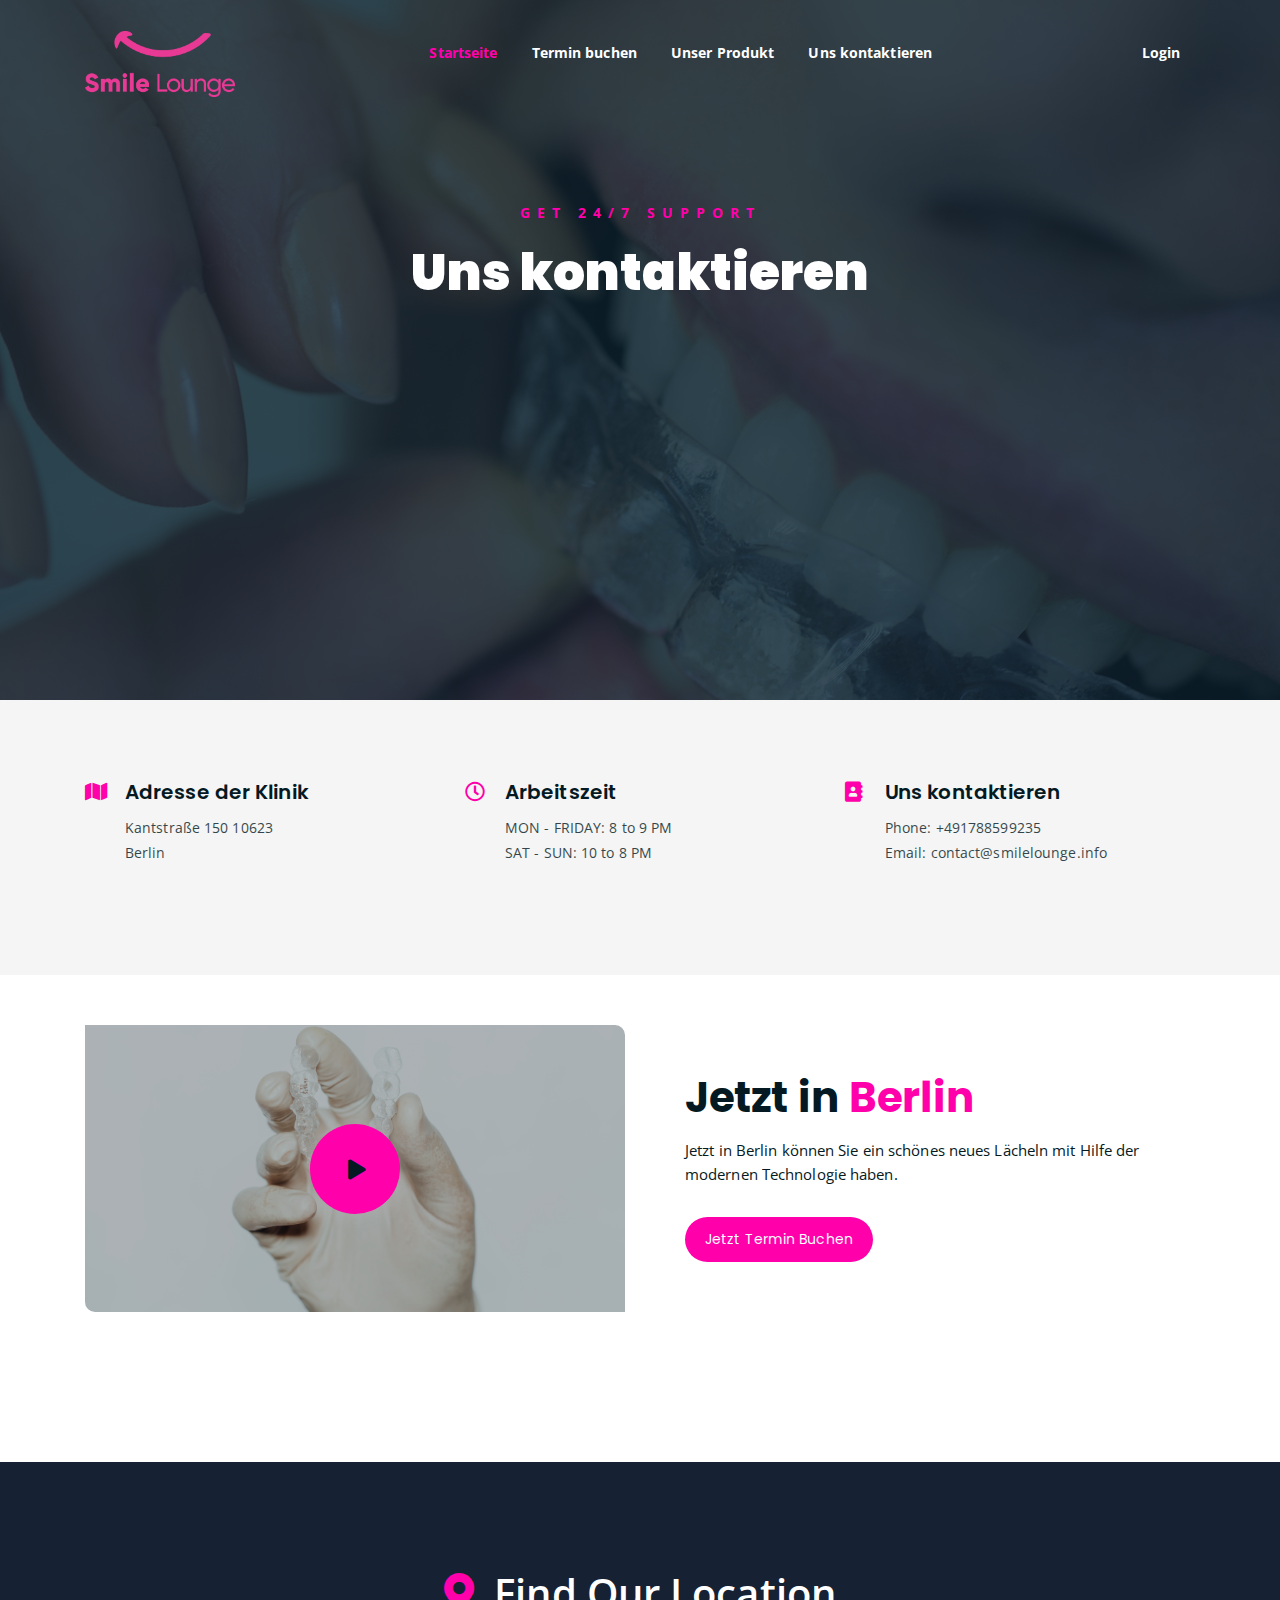
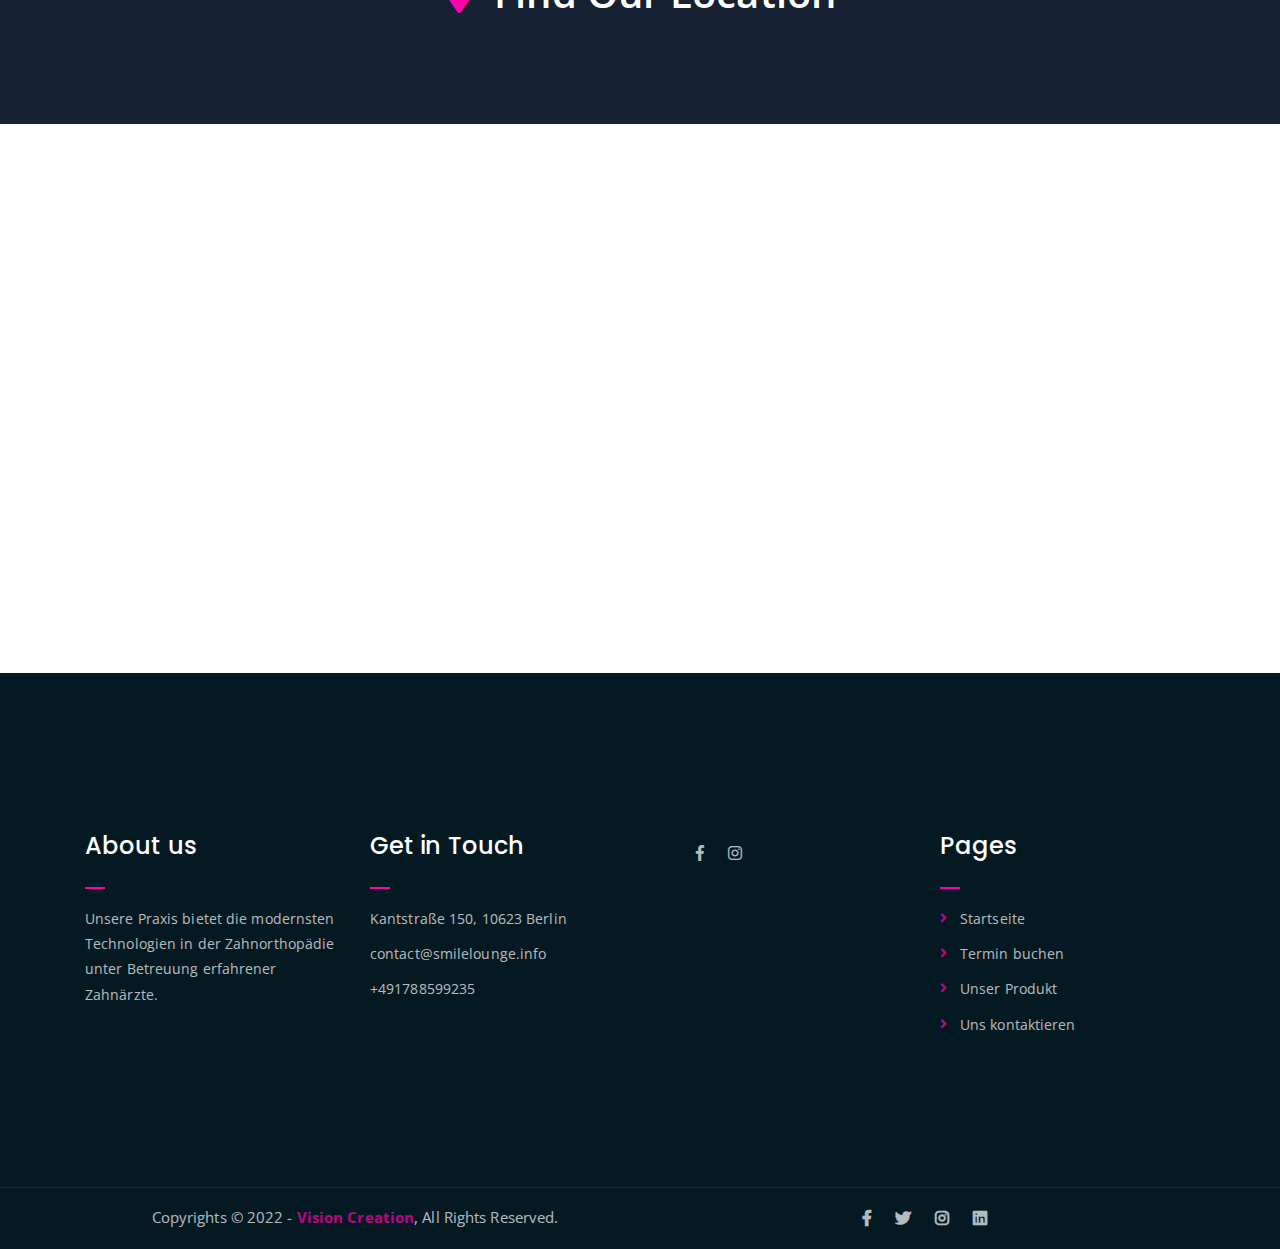
<file: contact.html>
<!DOCTYPE html>
<html lang="en">

<head>
	<meta charset="UTF-8">
	<meta http-equiv="X-UA-Compatible" content="IE=edge">
	<meta name="viewport" content="width=device-width, initial-scale=1">
	<meta name="description" content="Responsive Bootstrap4 Shop Template, Created by Imran Hossain from https://imransdesign.com/">

	<!-- title -->
	<title>Kontaktiere uns</title>

	<!-- favicon -->
	<link rel="shortcut icon" type="image/png" href="assets/img/logo 2.png">
	<!-- google font -->
	<link href="https://fonts.googleapis.com/css?family=Open+Sans:300,400,700" rel="stylesheet">
	<link href="https://fonts.googleapis.com/css?family=Poppins:400,700&display=swap" rel="stylesheet">
	<!-- fontawesome -->
	<link rel="stylesheet" href="assets/css/all.min.css">
	<!-- bootstrap -->
	<link rel="stylesheet" href="assets/bootstrap/css/bootstrap.min.css">
	<!-- owl carousel -->
	<link rel="stylesheet" href="assets/css/owl.carousel.css">
	<!-- magnific popup -->
	<link rel="stylesheet" href="assets/css/magnific-popup.css">
	<!-- animate css -->
	<link rel="stylesheet" href="assets/css/animate.css">
	<!-- mean menu css -->
	<link rel="stylesheet" href="assets/css/meanmenu.min.css">
	<!-- main style -->
	<link rel="stylesheet" href="assets/css/main.css">
	<!-- responsive -->
	<link rel="stylesheet" href="assets/css/responsive.css">

</head>

<body>

	<!--PreLoader
	<div class="loader">
		<div class="loader-inner">
			<div class="circle"></div>
		</div>
	</div>
-->
	<!--PreLoader Ends-->

	<!-- header -->
	<div class="top-header-area" id="sticker">
		<div class="container">
			<div class="row">
				<div class="col-lg-12 col-sm-12 text-center">
					<div class="main-menu-wrap">
						<!-- logo -->
						<div class="site-logo">
							<a href="index.html">
								<img src="assets/img/Logo DR.Issam finalll.png" alt="">
							</a>
						</div>
						<!-- logo -->

						<!-- menu start -->
						<nav class="main-menu">
							<ul>
								<li class="current-list-item"><a href="index.html">Startseite</a></li>
								<li><a href="booking.php">Termin buchen</a></li>
								<li><a href="#our-product">Unser Produkt</a></li>
								<li><a href="contact.html">Uns kontaktieren</a></li>
								<li>
									<div class="header-icons">
										<a class="shopping-cart" href="login.php">Login</a>
									</div>
								</li>
							</ul>
						</nav>
						<a class="mobile-show search-bar-icon" href="#"><i class="fas fa-search"></i></a>
						<div class="mobile-menu"></div>
						<!-- menu end -->
					</div>
				</div>
			</div>
		</div>
	</div>
	<!-- end header -->

	<!-- search area -->

	<!-- end search arewa -->

	<!-- breadcrumb-section -->
	<div class="breadcrumb-section breadcrumb-bg">
		<div class="container">
			<div class="row">
				<div class="col-lg-8 offset-lg-2 text-center">
					<div class="breadcrumb-text">
						<p>Get 24/7 Support</p>
						<h1>Uns kontaktieren</h1>
					</div>
				</div>
			</div>
		</div>
	</div>
	<!-- end breadcrumb section -->

	<!-- contact form -->
	<div class="list-section pt-80 pb-80">
		<div class="container">

			<div class="row">
				<div class="col-lg-4 col-md-6 mb-4 mb-lg-0">
					<div class="contact-form-box">
						<h4><i class="fas fa-map"></i> Adresse der Klinik </h4>
						<p>Kantstraße 150 10623 <br> Berlin </p>
					</div>
				</div>
				<div class="col-lg-4 col-md-6 mb-4 mb-lg-0">
					<div class="contact-form-box">
						<h4><i class="far fa-clock"></i> Arbeitszeit</h4>
						<p>MON - FRIDAY: 8 to 9 PM <br> SAT - SUN: 10 to 8 PM </p>
					</div>
				</div>
				<div class="col-lg-4 col-md-6">
					<div class="contact-form-box">
						<h4><i class="fas fa-address-book"></i> Uns kontaktieren </h4>
						<p>Phone: +491788599235 <br> Email: contact@smilelounge.info</p>
					</div>
				</div>
			</div>

		</div>
	</div>

	<!-- end contact form -->
	<br>
	<br>
	<!-- advertisement Video-->
	<div class="abt-section mb-150">
		<div class="container">
			<div class="row">
				<div class="col-lg-6 col-md-12">
					<div class="abt-bg2">
						<a href="assets/vid/2.mp4" class="video-play-btn popup-youtube"><i class="fas fa-play"></i></a>
					</div>
				</div>
				<div class="col-lg-6 col-md-12">
					<div class="abt-text">
						<h2>Jetzt in <span class="orange-text">Berlin</span></h2>
						<p>Jetzt in Berlin können Sie ein schönes neues Lächeln mit Hilfe der modernen Technologie haben.</p>
						<a href="about.html" class="boxed-btn mt-4">Jetzt Termin Buchen</a>
					</div>
				</div>
			</div>
		</div>
	</div>
	<!-- end advertisement section -->
	<!-- find our location -->
	<div class="find-location blue-bg">
		<div class="container">
			<div class="row">
				<div class="col-lg-12 text-center">
					<p> <i class="fas fa-map-marker-alt"></i> Find Our Location</p>
				</div>
			</div>
		</div>
	</div>
	<!-- end find our location -->

	<!-- google map section -->
	<div class="embed-responsive embed-responsive-21by9">
		<iframe src="https://www.google.com/maps/embed?pb=!1m18!1m12!1m3!1d2428.546472387456!2d13.327087884619436!3d52.505448745060626!2m3!1f0!2f0!3f0!3m2!1i1024!2i768!4f13.1!3m3!1m2!1s0x47a850fcf083150b%3A0x6daa06142d6b0c4b!2zS2FudHN0cmHDn2UgMTUwLCAxMDYyMyBCZXJsaW4sINij2YTZhdin2YbZitin!5e0!3m2!1sar!2str!4v1656923811382!5m2!1sar!2str" width="600" height="450" frameborder="0" style="border:0;" allowfullscreen="" class="embed-responsive-item"></iframe>
	</div>

	<!-- end google map section -->

	<!-- footer -->
	<div class="footer-area">
		<div class="container">
			<div class="row">
				<div class="col-lg-3 col-md-6">
					<div class="footer-box about-widget">
						<h2 class="widget-title">About us</h2>
						<p>Unsere Praxis bietet die modernsten Technologien in der Zahnorthopädie unter Betreuung erfahrener Zahnärzte.</p>
					</div>
				</div>
				<div class="col-lg-3 col-md-6">
					<div class="footer-box get-in-touch">
						<h2 class="widget-title">Get in Touch</h2>
						<ul>
							<li>Kantstraße 150, 10623 Berlin</li>
							<li>contact@smilelounge.info</li>
							<li>+491788599235</li>
						</ul>
					</div>
				</div>

				<div class="col-lg-3 col-md-6">
					<div class="col-lg-6 text-right col-md-12">
						<div class="social-icons">
							<ul>
								<li><a href="https://www.facebook.com/smileloungeberlin/" target="_blank"><i class="fab fa-facebook-f"></i></a></li>
								<li><a href="https://www.instagram.com/smile_lounge_/" target="_blank"><i class="fab fa-instagram"></i></a></li>
							</ul>
						</div>
					</div>
				</div>
				<div class="col-lg-3 col-md-6">
					<div class="footer-box pages">
						<h2 class="widget-title">Pages</h2>
						<ul>
							<li class="current-list-item"><a href="index.html">Startseite</a></li>
							<li><a href="booking.php">Termin buchen</a></li>
							<li><a href="#our-product">Unser Produkt</a></li>
							<li><a href="contact.html">Uns kontaktieren</a></li>
						</ul>
					</div>
				</div>
			</div>

		</div>

	</div>
	<!-- end footer -->

	<!-- copyright -->
	<div class="copyright">
		<div class="container">
			<div class="row">
				<div class="col-lg-6 col-md-12">
					<p>Copyrights &copy; 2022 - <a href="#">Vision Creation</a>, All Rights Reserved.<br>
					</p>
				</div>
				<div class="col-lg-6 text-right col-md-12">
					<div class="social-icons">
						<ul>
							<li><a href="#" target="_blank"><i class="fab fa-facebook-f"></i></a></li>
							<li><a href="#" target="_blank"><i class="fab fa-twitter"></i></a></li>
							<li><a href="#" target="_blank"><i class="fab fa-instagram"></i></a></li>
							<li><a href="#" target="_blank"><i class="fab fa-linkedin"></i></a></li>
						</ul>
					</div>
				</div>
			</div>
		</div>
	</div>
	<!-- end copyright -->

	<!-- jquery -->
	<script src="assets/js/jquery-1.11.3.min.js"></script>
	<!-- bootstrap -->
	<script src="assets/bootstrap/js/bootstrap.min.js"></script>
	<!-- count down -->
	<script src="assets/js/jquery.countdown.js"></script>
	<!-- isotope -->
	<script src="assets/js/jquery.isotope-3.0.6.min.js"></script>
	<!-- waypoints -->
	<script src="assets/js/waypoints.js"></script>
	<!-- owl carousel -->
	<script src="assets/js/owl.carousel.min.js"></script>
	<!-- magnific popup -->
	<script src="assets/js/jquery.magnific-popup.min.js"></script>
	<!-- mean menu -->
	<script src="assets/js/jquery.meanmenu.min.js"></script>
	<!-- sticker js -->
	<script src="assets/js/sticker.js"></script>
	<!-- form validation js -->
	<script src="assets/js/form-validate.js"></script>
	<!-- main js -->
	<script src="assets/js/main.js"></script>

</body>

</html>
</file>
<file: assets/css/main.css>
html {
  font-size: 14px;
  font-weight: 400;
  line-height: 28px;
  height: 100%;
  scroll-behavior: smooth;
  scroll-padding-top: 150px;
}

body {
  font-family: "Open Sans", sans-serif;
  font-weight: 400;
  font-size: 1rem;
  letter-spacing: 0.1px;
  line-height: 1.8;
  color: #051922;
  overflow-x: hidden;
}

body img {
  max-width: 100%;
}

a {
  cursor: pointer;
  text-decoration: none;
  -webkit-transition: all 0.2s ease-in-out;
  -o-transition: all 0.2s ease-in-out;
  transition: all 0.2s ease-in-out;
}

a:hover {
  color: ff00aa;
  text-decoration: none;
}

h1, .h1,
h2, .h2,
h3, .h3,
h4, .h4,
h5, .h5,
h6, .h6 {
  font-family: "Poppins", sans-serif;
  font-weight: 700;
  margin: 0 0 1.25rem 0;
  color: #051922;
}

h1:last-child, .h1:last-child,
h2:last-child, .h2:last-child,
h3:last-child, .h3:last-child,
h4:last-child, .h4:last-child,
h5:last-child, .h5:last-child,
h6:last-child, .h6:last-child {
  margin: 0;
}

h1, .h1 {
  font-size: 4rem;
  font-weight: 700;
  line-height: 4rem;
}

@media only screen and (max-width: 767.96px) {
  h1, .h1 {
    font-size: 3rem;
    line-height: 3.25rem;
  }
}

@media only screen and (max-width: 575.96px) {
  h1, .h1 {
    font-size: 2.5rem;
    line-height: 2.75rem;
  }
}

h2, .h2 {
  font-size: 3rem;
  font-weight: 700;
  line-height: 3.25rem;
}

@media only screen and (max-width: 767.96px) {
  h2, .h2 {
    font-size: 2.5rem;
    line-height: 2.75rem;
  }
}

@media only screen and (max-width: 575.96px) {
  h2, .h2 {
    font-size: 2rem;
    line-height: 2.25rem;
  }
}

h3, .h3 {
  font-size: 2rem;
  font-weight: 700;
  line-height: 2.25rem;
}

@media only screen and (max-width: 575.96px) {
  h3, .h3 {
    font-size: 1.75rem;
    line-height: 2rem;
  }
}

h4, .h4 {
  font-size: 1.5rem;
  font-weight: 700;
  line-height: 1.75rem;
}

@media only screen and (max-width: 575.96px) {
  h4, .h4 {
    font-size: 1.25rem;
    line-height: 1.5rem;
  }
}

h5, .h5 {
  font-size: 1.25rem;
  font-weight: 700;
  line-height: 1.5rem;
}

h6, .h6 {
  font-size: 1rem;
  font-weight: 700;
  line-height: 1.5rem;
}

p {
  font-family: "Open Sans", sans-serif;
  font-weight: 400;
  font-size: 1rem;
  letter-spacing: 0.1px;
  line-height: 1.8;
  color: #051922;
  margin: 0 0 1.25rem 0;
}

p:last-child {
  margin: 0;
}

.shop-banner .container h3{
  color: #000;
}
.shop-banner .container .sale-upto {
  color: #000;
}
/* -----------------------------------------------------------------------------

# All Common Styles

----------------------------------------------------------------------------- */
.loader {
  bottom: 0;
  height: 100%;
  left: 0;
  position: fixed;
  right: 0;
  top: 0;
  width: 100%;
  z-index: 1111;
  background: #fff;
  overflow-x: hidden;
}

.loader-inner {
  position: absolute;
  left: 50%;
  top: 50%;
  -webkit-transform: translate(-50%, -50%);
  -ms-transform: translate(-50%, -50%);
  -o-transform: translate(-50%, -50%);
  transform: translate(-50%, -50%);
  height: 50px;
  width: 50px;
}

.circle {
  width: 8vmax;
  height: 8vmax;
  border-right: 4px solid #000;
  border-radius: 50%;
  -webkit-animation: spinRight 800ms linear infinite;
  animation: spinRight 800ms linear infinite;
}

.circle:before {
  content: '';
  width: 6vmax;
  height: 6vmax;
  display: block;
  position: absolute;
  top: calc(50% - 3vmax);
  left: calc(50% - 3vmax);
  border-left: 3px solid ff00aa;
  border-radius: 100%;
  -webkit-animation: spinLeft 800ms linear infinite;
  animation: spinLeft 800ms linear infinite;
}

.circle:after {
  content: '';
  width: 6vmax;
  height: 6vmax;
  display: block;
  position: absolute;
  top: calc(50% - 3vmax);
  left: calc(50% - 3vmax);
  border-left: 3px solid #ff00aa;
  border-radius: 100%;
  -webkit-animation: spinLeft 800ms linear infinite;
  animation: spinLeft 800ms linear infinite;
  width: 4vmax;
  height: 4vmax;
  top: calc(50% - 2vmax);
  left: calc(50% - 2vmax);
  border: 0;
  border-right: 2px solid #000;
  -webkit-animation: none;
  animation: none;
}

@-webkit-keyframes spinLeft {
  from {
    -webkit-transform: rotate(0deg);
    transform: rotate(0deg);
  }
  to {
    -webkit-transform: rotate(720deg);
    transform: rotate(720deg);
  }
}

@keyframes spinLeft {
  from {
    -webkit-transform: rotate(0deg);
    transform: rotate(0deg);
  }
  to {
    -webkit-transform: rotate(720deg);
    transform: rotate(720deg);
  }
}

@-webkit-keyframes spinRight {
  from {
    -webkit-transform: rotate(360deg);
    transform: rotate(360deg);
  }
  to {
    -webkit-transform: rotate(0deg);
    transform: rotate(0deg);
  }
}

@keyframes spinRight {
  from {
    -webkit-transform: rotate(360deg);
    transform: rotate(360deg);
  }
  to {
    -webkit-transform: rotate(0deg);
    transform: rotate(0deg);
  }
}

.mt-80 {
  margin-top: 80px;
}

@media only screen and (max-width: 767.96px) {
  .mt-80 {
    margin-top: 50px;
  }
}

.mb-80 {
  margin-bottom: 80px;
}

@media only screen and (max-width: 767.96px) {
  .mb-80 {
    margin-bottom: 50px;
  }
}

.mt-100 {
  margin-top: 100px;
}

@media only screen and (max-width: 767.96px) {
  .mt-100 {
    margin-top: 80px;
  }
}

.mb-100 {
  margin-bottom: 100px;
}

@media only screen and (max-width: 767.96px) {
  .mb-100 {
    margin-bottom: 80px;
  }
}

.mt-150 {
  margin-top: 150px;
}

@media only screen and (max-width: 767.96px) {
  .mt-150 {
    margin-top: 100px;
  }
}

.mb-150 {
  margin-bottom: 150px;
}

@media only screen and (max-width: 767.96px) {
  .mb-150 {
    margin-bottom: 100px;
  }
}

.pt-80 {
  padding-top: 80px;
}

@media only screen and (max-width: 767.96px) {
  .pt-80 {
    padding-top: 50px;
  }
}

.pb-80 {
  padding-bottom: 80px;
}

@media only screen and (max-width: 767.96px) {
  .pb-80 {
    padding-bottom: 50px;
  }
}

.pt-100 {
  padding-top: 100px;
}

@media only screen and (max-width: 767.96px) {
  .pt-100 {
    padding-top: 80px;
  }
}

.pb-100 {
  padding-bottom: 100px;
}

@media only screen and (max-width: 767.96px) {
  .pb-100 {
    padding-bottom: 80px;
  }
}

.pt-150 {
  padding-top: 150px;
}

@media only screen and (max-width: 767.96px) {
  .pt-150 {
    padding-top: 100px;
  }
}

.pb-150 {
  padding-bottom: 150px;
}

@media only screen and (max-width: 767.96px) {
  .pb-150 {
    padding-bottom: 100px;
  }
}

.gray-bg {
  background-color: #f5f5f5;
}

.orange-text {
  color: #ff00aa;
}

.blue-bg {
  background-color: #162133;
}

a.boxed-btn {
  font-family: 'Poppins', sans-serif;
  display: inline-block;
  background-color: #ff00aa;
  color: #fff;
  padding: 10px 20px;
}

a.bordered-btn {
  font-family: 'Poppins', sans-serif;
  display: inline-block;
  color: #fff;
  border: 2px solid #ff00aa;
  padding: 7px 20px;
}

a.read-more-btn {
  display: inline-block;
  margin-top: 15px;
  color: #051922;
  -webkit-transition: 0.3s;
  -o-transition: 0.3s;
  transition: 0.3s;
  font-weight: 700;
}

a.read-more-btn:hover {
  color: #ff00aa;
}

a.boxed-btn, a.bordered-btn, a.cart-btn {
  border-radius: 50px;
}

.section-title h3 {
  font-size: 40px;
  position: relative;
  padding-bottom: 15px;
}

.section-title h3:after {
  position: absolute;
  content: '';
  left: 0px;
  right: 0px;
  bottom: 0px;
  width: 50px;
  height: 2px;
  background-color: #ff00aa;
  margin: 0 auto;
}

.section-title p {
  font-size: 15px;
  width: 530px;
  margin: 0 auto;
  color: #555;
  margin-top: 10px;
  line-height: 1.8;
}

.section-title {
  margin-bottom: 80px;
}

.breadcrumb-bg {
  background-image: url(../img/w50.jpg);
  height: 700px;
}

.breadcrumb-text p {
  color: #ff00aa;
  font-weight: 700;
  text-transform: uppercase;
  letter-spacing: 7px;
}

.breadcrumb-text h1 {
  font-size: 50px;
  font-weight: 900;
  color: #fff;
  margin: 0;
  margin-top: 20px;
}

.breadcrumb-section {
  padding: 150px 0;
  background-size: cover;
  background-position: center center;
  position: relative;
  z-index: 1;
  background-attachment: fixed;
  padding-top: 200px;
}

.breadcrumb-section:after {
  position: absolute;
  left: 0;
  top: 0;
  width: 100%;
  height: 100%;
  content: "";
  background-color: #07212e;
  z-index: -1;
  opacity: 0.8;
}

/* -------------------------------LOG IN--------------------------------------*/

/*-----------------------------------------------------------------------------*/
ul.navbar-nav li.nav-item a.nav-link, ul.navbar-nav li.nav-item.active a.nav-link {
  color: #051922;
}

.top-header-area {
  position: absolute;
  z-index: 999;
  width: 100%;
  padding: 25px 0;
}

.top-header-area.white ul.navbar-nav li.nav-item a.nav-link, .top-header-area.white ul.navbar-nav li.nav-item.active a.nav-link {
  color: #fff;
}

ul.navbar-nav li.nav-item a.nav-link, ul.navbar-nav li.nav-item.active a.nav-link {
  color: #fff;
  font-weight: 700;
  margin-right: 14px;
}

a.navbar-brand img {
  max-width: 150px;
}

nav.main-menu ul {
  margin: 0;
  padding: 0;
  list-style: none;
}

nav.main-menu ul li {
  display: inline-block;
}

nav.main-menu ul li a {
  color: #fff;
  font-weight: 700;
  display: block;
  padding: 15px;
}

nav.main-menu ul > li {
  position: relative;
}

nav.main-menu ul ul.sub-menu {
  position: absolute;
  background-color: #fff;
  width: 220px;
  padding: 15px 15px;
  margin: 0;
  left: 0;
  top: 50px;
  border-radius: 3px;
  -webkit-transition: 0.3s;
  -o-transition: 0.3s;
  transition: 0.3s;
  opacity: 0;
  visibility: hidden;
  -webkit-box-shadow: 0 0 20px #555555;
  box-shadow: 0 0 20px #555555;
}

nav.main-menu ul ul.sub-menu li {
  display: block;
  text-align: left;
}

nav.main-menu ul ul.sub-menu li a {
  color: #555;
  font-weight: 600;
  padding: 7px 10px;
  font-size: 13px;
}

nav.main-menu ul > li:hover ul {
  opacity: 1;
  visibility: visible;
}

nav.main-menu ul li:last-child a {
  display: inline-block;
}

nav.main-menu > ul li:last-child {
  float: right;
}

.site-logo {
  float: left;
  max-width: 150px;
}

ul.sub-menu li:last-child {
  float: none !important;
}

.mean-container .mean-bar {
  background-color: transparent;
  position: absolute;
  right: 0;
  top: 15px;
}

.mean-bar a.meanmenu-reveal {
  background-color: #ff00aa;
}

.main-menu-wrap {
  position: relative;
}

.mean-container a.meanmenu-reveal {
  color: #051922;
}

.mean-container a.meanmenu-reveal span {
  background-color: #051922;
}

.mean-container .mean-nav ul li a {
  padding: 0.5em 5%;
}

.mean-container .mean-nav ul li li a {
  padding: 0.5em 10%;
}

.mean-container .mean-nav ul li a.mean-expand {
  font-size: 16px;
  height: 10px;
  line-height: 10px;
  width: 15px;
}

.mean-container a.meanmenu-reveal {
  padding: 8px 8px 6px;
}

nav.mean-nav > ul > li:first-child > a {
  border-top: none;
}

.header-icons a {
  color: #fff;
  display: inline-block;
  padding: 10px;
}

.site-logo {
  padding: 6px 0;
}

.top-header-area.sepherate-header ul li > a, .top-header-area.sepherate-header .header-icons a {
  color: #051922;
}

nav.main-menu ul ul.sub-menu li {
  display: block;
}

nav.main-menu ul ul.sub-menu li a {
  color: #555;
  padding: 8px;
  font-size: 13px;
  font-weight: 600;
}

nav.main-menu ul li.current-list-item > a {
  color: #ff00aa;
}

nav.main-menu li:hover > a {
  color: #ff00aa;
}

nav.main-menu li a {
  -webkit-transition: 0.3s;
  -o-transition: 0.3s;
  transition: 0.3s;
}

.top-header-area .header-icons a {
  -webkit-transition: 0.3s;
  -o-transition: 0.3s;
  transition: 0.3s;
}

.top-header-area .header-icons a:hover {
  color: #ff00aa;
}

.sticky-wrapper {
  position: absolute;
  left: 0;
  top: 0;
  width: 100%;
  z-index: 999 !important;
}

.sticky-wrapper.is-sticky .top-header-area {
  background-color: #051922;
  padding: 15px 0;
}

.top-header-area {
  -webkit-transition: 0.3s;
  -o-transition: 0.3s;
  transition: 0.3s;
}

ul.navbar-nav {
  margin: 0 auto;
}

.search-area {
  position: fixed;
  left: 0;
  top: 0;
  z-index: 5555;
  background-color: #051922;
  width: 100%;
  height: 100%;
  text-align: center;
}

span.close-btn {
  position: absolute;
  right: 0%;
  color: #fff;
  top: 5%;
  cursor: pointer;
}

.search-area {
  height: 100%;
}

.search-area div {
  height: 100%;
}

.search-bar {
  height: 100%;
  display: table;
  width: 100%;
}

a.mobile-show {
  display: none;
}

.search-area .search-bar div.search-bar-tablecell {
  display: table-cell;
  vertical-align: middle;
  height: auto;
}

.search-bar-tablecell input {
  border: none;
  padding: 15px;
  width: 60%;
  background-color: transparent;
  border-bottom: 1px solid #ff00aa;
  display: block;
  margin: 0 auto;
  text-align: center;
  font-size: 50px;
  font-weight: 700;
  margin-bottom: 40px;
  color: #fff;
}

.search-bar-tablecell button[type=submit] {
  border: none;
  background-color: #ff00aa;
  padding: 15px 30px;
  cursor: pointer;
  display: inline-block;
  border-radius: 50px;
  font-weight: 700;
}

.search-bar-tablecell input::-webkit-input-placeholder {
  color: #fff;
}

.search-bar-tablecell input:-ms-input-placeholder {
  color: #fff;
}

.search-bar-tablecell input::-ms-input-placeholder {
  color: #fff;
}

.search-bar-tablecell input::placeholder {
  color: #fff;
}

.search-bar-tablecell button[type=submit] i {
  margin-left: 5px;
}

.search-area {
  visibility: hidden;
  opacity: 0;
  -webkit-transition: 0.3s;
  -o-transition: 0.3s;
  transition: 0.3s;
}

.search-area.search-active {
  visibility: visible;
  opacity: 1;
  z-index: 999;
}

.search-bar-tablecell h3 {
  color: #fff;
  margin-bottom: 30px;
  font-weight: 600;
  text-transform: uppercase;
  letter-spacing: 7px;
}

/* -----------------------------------------------------------------------------

# Footer Styles

----------------------------------------------------------------------------- */
.single-logo-item img {
  max-width: 180px;
  margin: 0 auto;
}

.logo-carousel-section {
  background-color: #f5f5f5;
  padding: 50px 0;
}

.footer-area {
  background-color: #051922;
  color: #fff;
  padding: 150px 0;
}

h2.widget-title {
  font-size: 24px;
  font-weight: 500;
  position: relative;
  padding-bottom: 20px;
  color: #fff;
}

h2.widget-title:after {
  position: absolute;
  left: 0;
  bottom: 0;
  width: 20px;
  height: 2px;
  background-color: #ff00aa;
  content: "";
}

.footer-box p {
  color: #fff;
  opacity: 0.7;
  line-height: 1.8;
}

.footer-box ul {
  margin: 0;
  padding: 0;
  list-style: none;
}

.footer-box ul li {
  opacity: 0.7;
  margin-bottom: 10px;
  line-height: 1.8;
}

.footer-box ul li:last-child {
  margin-bottom: 0;
}

.footer-box.subscribe form input[type=email] {
  border: none;
  background-color: #012738;
  width: 78%;
  padding: 15px;
  border-top-left-radius: 5px;
  border-bottom-left-radius: 5px;
  color: #fff;
}

.footer-box.subscribe form button {
  width: 20%;
  border: none;
  background-color: #012738;
  color: #ff00aa;
  padding: 14px 0;
  border-top-right-radius: 3px;
  border-bottom-right-radius: 3px;
  cursor: pointer;
}

.footer-box.subscribe form button:focus {
  outline: none;
}

.copyright {
    text-align: center;
  background-color: #051922;
  border-top: 1px solid #232a35;
}

.copyright p {
    text-align: center;
  margin: 0;
  color: #fff;
  opacity: 0.7;
  padding: 16px 0;
  font-size: 15px;
}

.copyright a {
  color: #ff00aa;
  font-weight: 700;
}

.copyright a:hover {
  color: #f59d53;
}

.social-icons ul {
  text-align: center;
  margin: 0;
  padding: 0;
  list-style: none;
}

.social-icons ul li {
  display: inline-block;
}

.social-icons ul li a {
  font-size: 16px;
  color: #fff;
  opacity: 0.7;
  padding: 16px 10px;
  display: block;
}

.footer-box ul li a {
  color: #fff;
}

.footer-box.pages ul li {
  position: relative;
  padding-left: 20px;
}

.footer-box.pages ul li:before {
  position: absolute;
  left: 0;
  top: 0;
  content: "\f105";
  font-family: "Font Awesome 5 Free";
  font-weight: 900;
  color: #ff00aa;
}

/* -----------------------------------------------------------------------------

# Hover Styles

----------------------------------------------------------------------------- */
a.navbar-brand {
  -webkit-transition: 0.3s;
  -o-transition: 0.3s;
  transition: 0.3s;
}

a.navbar-brand:hover {
  opacity: 0.7;
}

a.boxed-btn {
  -webkit-transition: 0.3s;
  -o-transition: 0.3s;
  transition: 0.3s;
}

a.boxed-btn:hover {
  background-color: #051922;
  color: #ff00aa;
}

a.bordered-btn {
  -webkit-transition: 0.3s;
  -o-transition: 0.3s;
  transition: 0.3s;
}

a.bordered-btn:hover {
  background-color: #ff00aa;
  color: #fff;
}

ul.sub-menu a {
  -webkit-transition: 0.3s;
  -o-transition: 0.3s;
  transition: 0.3s;
}

ul.sub-menu li:hover a {
  color: #ff00aa;
}

.single-tof-box {
  -webkit-transition: 0.3s;
  -o-transition: 0.3s;
  transition: 0.3s;
}

.single-tof-box:hover {
  -webkit-box-shadow: 0 0 80px #353535;
  box-shadow: 0 0 80px #353535;
}

a.video-play-btn {
  -webkit-transition: 0.3s;
  -o-transition: 0.3s;
  transition: 0.3s;
}

a.video-play-btn:hover {
  background-color: #333;
  color: #ff00aa;
}

.latest-news-bg {
  -webkit-transition: 0.3s;
  -o-transition: 0.3s;
  transition: 0.3s;
}

.single-latest-news:hover .latest-news-bg {
  opacity: 0.8;
}

a.tof-btn {
  -webkit-transition: 0.3s;
  -o-transition: 0.3s;
  transition: 0.3s;
}

a.tof-btn i {
  -webkit-transition: 0.3s;
  -o-transition: 0.3s;
  transition: 0.3s;
}

a.tof-btn:hover {
  color: #ff00aa;
}

a.tof-btn:hover i {
  margin-left: 10px;
}

.single-latest-news {
  -webkit-box-shadow: 0 0 20px #dddddd;
  box-shadow: 0 0 20px #dddddd;
  -webkit-transition: 0.3s;
  -o-transition: 0.3s;
  transition: 0.3s;
}

.single-latest-news:hover {
  -webkit-box-shadow: 0 0 0;
  box-shadow: 0 0 0;
  -webkit-box-shadow: none;
  box-shadow: none;
}

.single-logo-item {
  -webkit-transition: 0.3s;
  -o-transition: 0.3s;
  transition: 0.3s;
}

.single-logo-item:hover {
  opacity: 0.7;
}

.footer-box.pages ul li a {
  -webkit-transition: 0.3s;
  -o-transition: 0.3s;
  transition: 0.3s;
}

.footer-box.pages ul li:hover a {
  color: #ff00aa;
}

.footer-box.subscribe form button {
  -webkit-transition: 0.3s;
  -o-transition: 0.3s;
  transition: 0.3s;
}

.footer-box.subscribe form button:hover {
  background-color: #ff00aa;
  color: #051922;
}

.social-icons ul li:hover a {
  color: #ff00aa;
}

.social-icons ul li a {
  -webkit-transition: 0.3s;
  -o-transition: 0.3s;
  transition: 0.3s;
}

ul.social-link-team li a {
  -webkit-transition: 0.3s;
  -o-transition: 0.3s;
  transition: 0.3s;
}

ul.social-link-team li a:hover {
  background-color: #051922;
  color: #ff00aa;
}

.counter-box {
  -webkit-transition: 0.3s;
  -o-transition: 0.3s;
  transition: 0.3s;
}

.counter-box:hover {
  -webkit-box-shadow: 0 0 80px #6f6f6f;
  box-shadow: 0 0 80px #6f6f6f;
}

input[type="submit"] {
  -webkit-transition: 0.3s;
  -o-transition: 0.3s;
  transition: 0.3s;
  border-radius: 50px !important;
}

input[type="submit"]:hover {
  background-color: #051922;
  color: #ff00aa;
}

div.owl-controls, .owl-controls div {
  -webkit-transition: 0.3s;
  -o-transition: 0.3s;
  transition: 0.3s;
}

div.owl-controls div.owl-nav div:hover {
  opacity: 0.7;
}

.pagination-wrap ul li a {
  -webkit-transition: 0.3s;
  -o-transition: 0.3s;
  transition: 0.3s;
}

.pagination-wrap ul li:hover a {
  background-color: #ff00aa;
}

.icons a i {
  -webkit-transition: 0.3s;
  -o-transition: 0.3s;
  transition: 0.3s;
}

.icons a:hover i {
  color: #ff00aa;
}

.tof-text a.tof-btn {
  margin-top: 15px;
  display: inline-block;
}

.single-pricing-table {
  -webkit-transition: 0.3s;
  -o-transition: 0.3s;
  transition: 0.3s;
}

.single-pricing-table:hover {
  -webkit-box-shadow: 0 0 20px #ddd;
  box-shadow: 0 0 20px #ddd;
}

.product-image img {
  -webkit-transition: 0.3s;
  -o-transition: 0.3s;
  transition: 0.3s;
}

.product-image img:hover {
  -webkit-box-shadow: none;
  box-shadow: none;
}

a.cart-btn {
  -webkit-transition: 0.3s;
  -o-transition: 0.3s;
  transition: 0.3s;
}

a.cart-btn:hover {
  background-color: #051922;
  color: #ff00aa;
}

.recent-posts ul li {
  -webkit-transition: 0.3s;
  -o-transition: 0.3s;
  transition: 0.3s;
}

.recent-posts ul li:hover {
  opacity: 0.7;
}

ul.sub-menu li a {
  -webkit-transition: 0.3s;
  -o-transition: 0.3s;
  transition: 0.3s;
}

ul.sub-menu li:hover a {
  color: #ff00aa !important;
}

.sidebar-section ul li a {
  -webkit-transition: 0.3s;
  -o-transition: 0.3s;
  transition: 0.3s;
}

.sidebar-section ul li a:hover {
  opacity: 0.7;
}

.comment-text-body h4 a {
  -webkit-transition: 0.3s;
  -o-transition: 0.3s;
  transition: 0.3s;
}

.comment-text-body h4 a:hover {
  color: #ff00aa;
}

ul.product-share li a {
  -webkit-transition: 0.3s;
  -o-transition: 0.3s;
  transition: 0.3s;
}

ul.product-share li:hover a {
  color: #ff00aa;
}

.service-menu ul li a {
  -webkit-transition: 0.3s;
  -o-transition: 0.3s;
  transition: 0.3s;
}

.service-menu ul li a.active {
  font-weight: 600;
  color: #ffe200;
}

.service-menu ul li a:hover {
  color: #ffe200;
}

.single-product-item {
  -webkit-transition: 0.3s;
  -o-transition: 0.3s;
  transition: 0.3s;
}

.single-product-item:hover {
  -webkit-box-shadow: none;
  box-shadow: none;
}

.search-bar-tablecell button[type=submit] {
  -webkit-transition: 0.3s;
  -o-transition: 0.3s;
  transition: 0.3s;
}

.search-bar-tablecell button[type=submit]:hover {
  background-color: #fff;
  color: #000;
}

span.close-btn {
  -webkit-transition: 0.3s;
  -o-transition: 0.3s;
  transition: 0.3s;
}

span.close-btn:hover {
  color: #fff;
}

a.mobile-show.search-bar-icon {
  -webkit-transition: 0.3s;
  -o-transition: 0.3s;
  transition: 0.3s;
}

a.mobile-show.search-bar-icon:hover {
  color: #ff00aa;
}

/* -----------------------------------------------------------------------------

# Hero Styles

----------------------------------------------------------------------------- */
.hero-bg {
  background-image: url(../img/hero-bg.jpg);
  background-size: cover;
  background-position: center;
  background-attachment: fixed;
}

.hero-text {
  display: table;
  height: 100%;
}

.hero-text-tablecell {
  display: table-cell;
}

.hero-area {
  height: 100%;
  position: relative;
  z-index: 1;
}

html, body {
  height: 100%;
}

.hero-area:after {
  position: absolute;
  left: 0;
  top: 0;
  width: 100%;
  height: 100%;
  content: "";
  background-color: #07212e;
  z-index: -1;
  opacity: 0.6;
}

.hero-text p.subtitle {
  color: #ff00aa;
  font-weight: 700;
  text-transform: uppercase;
  letter-spacing: 7px;
  font-size: 15px;
}

.hero-text h1 {
  font-size: 64px;
  font-weight: 700;
  line-height: 1.3;
  color: #fff;
}

.hero-area div {
  height: 100%;
}

.hero-area div.hero-text {
  height: 100%;
  width: 100%;
}

.hero-area div.hero-text-tablecell {
  height: auto;
  vertical-align: middle;
}

.hero-area div.hero-text-tablecell div {
  height: auto;
  vertical-align: middle;
}

.hero-btns {
  margin-top: 35px;
}

.hero-btns a.bordered-btn {
  margin-left: 15px;
}

.hero-area div.hero-form {
  background-color: #fff;
  text-align: center;
  width: 380px;
  margin: 0 auto;
  margin-right: 0;
  border-radius: 5px;
  -webkit-box-shadow: 0 0 15px #2d2d2d;
  box-shadow: 0 0 15px #2d2d2d;
  position: absolute;
  right: 30px;
  bottom: -15%;
  height: 600px;
}

input[type="submit"] {
  background-color: #ff00aa;
  color: #051922;
  font-weight: 700;
  text-transform: uppercase;
  font-size: 15px;
  border: none !important;
  cursor: pointer;
  padding: 15px 25px;
  border-radius: 3px;
}

.homepage-bg-1 {
  background-image: url(../img/asnan\ 6.jpg);
}

.homepage-bg-2 {
  background-image: url(../img/asnsn\ 7.jpg);
  height: 100vh;
}

.homepage-bg-3 {
  background-image: url(../img/asnan\ 8.jpg);
}

.homepage-slider {
  height: 100%;
}

.homepage-slider div {
  height: 100%;
}

.homepage-slider div.hero-text {
  display: table;
  width: 100%;
}

.homepage-slider div.hero-text-tablecell {
  height: auto;
  vertical-align: middle;
  display: table-cell;
}

.homepage-slider div.hero-text-tablecell div {
  height: auto;
}

.single-homepage-slider {
  background-size: cover;
  background-position: center;
  background-color: #020C0E;
  position: relative;
  z-index: 1;
}

.single-homepage-slider:after {
  position: absolute;
  left: 0;
  top: 0;
  width: 100%;
  height: 100%;
  background-color: #051922;
  content: "";
  z-index: -1;
  opacity: 0.7;
}

div.owl-controls, .owl-controls div {
  height: auto;
  top: 50%;
  color: #ff00aa;
  font-size: 48px;
}

.homepage-slider {
  position: relative;
}

.owl-prev {
  position: absolute;
  left: 60px;
  margin-top: -30px;
}

.owl-next {
  position: absolute;
  right: 60px;
  margin-top: -30px;
}

/* -----------------------------------------------------------------------------

# List Styles

----------------------------------------------------------------------------- */
.list-section {
  background-color: #f5f5f5;
}

.list-box {
  overflow: hidden;
  letter-spacing: 0.5px;
}

.list-box .content h3 {
  display: block;
  line-height: 22px;
  font-size: 18px;
  margin-bottom: 4px;
}

.list-box .content p {
  margin-bottom: 0px;
  opacity: 0.75;
}

.list-box .list-icon i {
  display: block;
  font-size: 24px;
  margin-right: 15px;
  color: #ff00aa;
  width: 65px;
  height: 65px;
  text-align: center;
  line-height: 60px;
  border: 2px #ff00aa dotted;
  border-radius: 999px;
}

/* -----------------------------------------------------------------------------

# News Styles

----------------------------------------------------------------------------- */
.news-bg-1 {
  background-image: url(../img/plan\ 1.jpg);
}

.news-bg-2 {
  background-image: url(../img/plan\ 2.png);
}

.news-bg-3 {
  background-image: url(../img/plan\ 3.jpg);
}

.news-bg-4 {
  background-image: url(../img/latest-news/news-bg-4.jpg);
}

.news-bg-5 {
  background-image: url(../img/latest-news/news-bg-5.jpg);
}

.news-bg-6 {
  background-image: url(../img/latest-news/news-bg-6.jpg);
}

.latest-news-bg {
  height: 200px;
  background-size: cover;
  background-position: center;
  border-radius: 10px;
  background-color: #ddd;
  border-bottom-right-radius: 0;
  border-bottom-left-radius: 0;
}

.single-latest-news h3 {
  font-size: 20px;
  line-height: 1.25em;
  font-weight: 600;
}

.single-latest-news h3 a {
  color: #051922;
}

p.blog-meta span {
  margin-right: 15px;
  opacity: 0.6;
  color: #051922;
  font-size: 0.85em;
}

p.blog-meta span:last-child {
  margin-right: 0;
}

p.blog-meta span i {
  margin-right: 5px;
}

p.excerpt {
  line-height: 1.8;
  color: #555;
}

.latest-news a.boxed-btn {
  margin-top: 80px;
}

.news-text-box {
  padding: 25px;
  border-bottom-left-radius: 5px;
  border-bottom-right-radius: 5px;
}

.single-latest-news {
  margin-bottom: 30px;
}

.single-artcile-bg {
  background-image: url(../img/latest-news/news-bg-3.jpg);
  height: 450px;
}

.pagination-wrap {
  margin-top: 40px;
}

.pagination-wrap ul {
  margin: 0;
  padding: 0;
  list-style: none;
}

.pagination-wrap ul li {
  display: inline-block;
}

.pagination-wrap ul li a {
  color: #6f6f6f;
  font-size: 15px;
  background-color: #f3f3f3;
  display: inline-block;
  padding: 8px 14px;
  border-radius: 5px;
  margin: 3px;
  font-weight: 600;
  border-radius: 50px;
}

.pagination-wrap ul li a.active {
  background-color: #ff00aa;
}

.single-artcile-bg {
  background-size: cover;
  background-position: center;
  background-color: #ddd;
  border-radius: 5px;
  margin-bottom: 20px;
}

.single-article-text h2 {
  font-size: 24px;
  font-weight: 600;
  line-height: 1.4;
  margin-bottom: 10px;
}

.single-article-text p {
  font-size: 15px;
  line-height: 1.6;
  color: #051922;
}

.comments-list-wrap {
  margin: 100px 0;
}

.comments-list-wrap h3 {
  font-size: 25px;
  font-weight: 600;
  margin-bottom: 50px;
}

.comment-template h4 {
  font-size: 25px;
  font-weight: 600;
  margin-bottom: 50px;
}

.single-comment-body {
  position: relative;
}

.comment-user-avater {
  position: absolute;
  left: 0;
  top: 0;
}

.comment-user-avater img {
  width: 60px;
  max-width: 60px;
  border-radius: 50%;
}

.comment-text-body {
  padding-left: 80px;
  margin-bottom: 40px;
}

.comment-text-body h4 {
  font-size: 18px;
  font-weight: 600;
}

span.comment-date {
  opacity: 0.5;
  font-size: 80%;
  font-weight: 700;
  margin-left: 5px;
}

.comment-text-body h4 a {
  color: #051922;
  font-size: 80%;
  margin-left: 10px;
  border-bottom: 1px solid #aaa;
}

.single-comment-body.child {
  margin-left: 75px;
}

.comment-text-body p {
  color: #888;
  line-height: 2;
  margin: 0;
}

.comment-template h4 {
  margin-bottom: 10px;
}

.comment-template > p {
  opacity: 0.7;
  margin-bottom: 30px;
}

.comment-template form p input[type=text] {
  border: 1px solid #ddd;
  width: 49%;
  padding: 15px;
  border-radius: 5px;
  font-size: 15px;
  color: #051922;
}

.comment-template form p input[type=email] {
  border: 1px solid #ddd;
  width: 49%;
  padding: 15px;
  border-radius: 5px;
  font-size: 15px;
  color: #051922;
  margin-left: 10px;
}

.comment-template form p textarea {
  border: 1px solid #ddd;
  padding: 15px;
  font-size: 15px;
  color: #051922;
  border-radius: 5px;
  height: 250px;
  resize: none;
  width: 100%;
}

.sidebar-section {
  margin-left: 30px;
}

.sidebar-section h4 {
  font-size: 20px;
  font-weight: 600;
  margin-bottom: 15px;
}

.sidebar-section ul {
  margin: 0;
  padding: 0;
  list-style: none;
}

.sidebar-section ul li {
  line-height: 1.5;
}

.sidebar-section ul li a {
  color: #555;
  font-size: 15px;
}

.sidebar-section > div {
  margin-bottom: 60px;
}

.sidebar-section > div:last-child {
  margin-bottom: 0;
}

.recent-posts ul li, .archive-posts ul li {
  position: relative;
  padding-left: 17px;
  margin-bottom: 10px;
}

.recent-posts ul li:before, .archive-posts ul li:before {
  position: absolute;
  left: 0;
  top: 2px;
  content: "\f105";
  font-family: "Font Awesome 5 Free";
  font-weight: 900;
}

.tag-section ul li {
  display: inline-block;
}

.tag-section ul li a {
  background-color: #ddd;
  padding: 3px 10px;
  display: block;
  border-radius: 5px;
  margin-bottom: 10px;
  margin-right: 5px;
}
/* ------------------------------ Price Content ----------------------*/

.price_back .price-background{
  background-image: url(../img/asnan\ 5.jpg);
  opacity: 0.5;
  background-size: cover;
  background-position: center;
}
.price_back {
 
  margin: auto;
  border-radius: 50px;
  box-shadow: 10px 10px 10px 10px #8d8989;
  width: 90%;
  text-align: center;
  justify-items: center;
  color: #020C0E;
}

h1.demo-title {
  text-align: center;
  font-size: 30px;
  font-weight: 600;
  color: #18181b;
  letter-spacing: 2px;
}
.ptable-title h2 {
  font-family: 'Times New Roman', Times, serif;
}

.ptable-price h2 {
  font-family: 'Times New Roman', Times, serif;
}

h1.demo-title a {
  font-size: 16px;
  font-weight: 300;
}

.pricing-table {
  display: flex;
  flex-flow: row wrap;
  width: 100%;
  max-width: 1100px;
  margin: 0 auto;
  background: none;

}

.pricing-table .ptable-item {
  width: 25%;
  padding: 0 15px;
  margin-bottom: 30px;
}

@media (max-width: 992px) {
  .pricing-table .ptable-item {
    width: 33.33%;
  }
}

@media (max-width: 768px) {
  .pricing-table .ptable-item {
    width: 50%;
  }
}

@media (max-width: 576px) {
  .pricing-table .ptable-item {
    width: 100%;
  }
}

.pricing-table .ptable-single {
  position: relative;
  width: 100%;
  overflow: hidden;
  border-radius: 25px;
}

.pricing-table .ptable-header,
.pricing-table .ptable-body,
.pricing-table .ptable-footer {
  position: relative;
  width: 100%;
  text-align: center;
  overflow: hidden;
  
}

.pricing-table .ptable-status,
.pricing-table .ptable-title,
.pricing-table .ptable-price,
.pricing-table .ptable-description,
.pricing-table .ptable-action {
  position: relative;
  width: 100%;
  text-align: center;
}

.pricing-table .ptable-single {
  background: #f6f8fa;
  
}

.pricing-table .ptable-single:hover {
  box-shadow: 0 0 10px #4b4646;
}



.pricing-table .ptable-header::before,
.pricing-table .ptable-header::after {
  content: "";
  position: absolute;
  bottom: 0;
  width: 0;
  height: 0;
  border-bottom: 100px solid #f6f8fa;
}

.pricing-table .ptable-header::before {
  right: 50%;
  border-right: 250px solid transparent;
}

.pricing-table .ptable-header::after {
  left: 50%;
  border-left: 250px solid transparent;
}



.pricing-table .ptable-status {
  margin-top: -30px;
}

.pricing-table .ptable-status span {
  position: relative;
  display: inline-block;
  width: 50px;
  height: 30px;
  padding: 5px 0;
  text-align: center;
  color: #FF6F61;
  font-size: 14px;
  font-weight: 300;
  letter-spacing: 1px;
  background: #2A293E;
}

.pricing-table .ptable-status span::before,
.pricing-table .ptable-status span::after {
  content: "";
  position: absolute;
  bottom: 0;
  width: 0;
  height: 0;
  border-bottom: 10px solid #97611b;
}

.pricing-table .ptable-status span::before {
  right: 50%;
  border-right: 25px solid transparent;
}

.pricing-table .ptable-status span::after {
  left: 50%;
  border-left: 25px solid transparent;
}

.pricing-table .ptable-title h2 {
  color: #ff00aa;
  font-size: 24px;
  font-weight: 300;
  letter-spacing: 2px;
}

.pricing-table .ptable-price h2 {
  margin: 0;
  color: #ff00aa;
  font-size: 45px;
  font-weight: 700;
  margin-left: 15px;
}

.pricing-table .ptable-price h2 small {
  position: absolute;
  font-size: 18px;
  font-weight: 300;
  margin-top: 16px;
  margin-left: -15px;
}

.pricing-table .ptable-price h2 span {
  margin-left: 3px;
  font-size: 16px;
  font-weight: 300;
}

.pricing-table .ptable-body {
  padding: 20px 0;
}

.pricing-table .ptable-description ul {
  margin: 0;
  padding: 0;
  list-style: none;
  
}

.pricing-table .ptable-description ul li {
  color: #18181b;
  font-size: 14px;
  font-weight: 300;
  letter-spacing: 1px;
  padding: 7px;
  border-bottom: 1px solid #dedede;
}

.pricing-table .ptable-description ul li:last-child {
  border: none;
}

.pricing-table .ptable-footer {
  padding-bottom: 30px;
}

.pricing-table .ptable-action a {
  display: inline-block;
  padding: 10px 20px;
  color: #ffffff;
  font-size: 14px;
  font-weight: 500;
  letter-spacing: 2px;
  text-decoration: none;
  background: #ff00aa;
  border-radius: 20px;
}

.pricing-table .ptable-action a:hover {
  color: black;
  background: white;
  font-size: larger;
}

.pricing-table .ptable-item.featured-item .ptable-action a {
  color: #ffffff;
  background: #ff00aa;
  border-radius: 20px;
}

.pricing-table .ptable-item.featured-item .ptable-action a:hover {
  color: black;
  background: white;
  font-size: larger;
}

.color-black-opacity-5 {
  text-align: center;
  font-family: 'Times New Roman', Times, serif;
  font-size: 35px;
}

.p2 {
  font-family: 'Times New Roman', Times, serif;
  font-size: 20px;
  text-align: center;
  padding: 20px;
  width: auto;
}

/* ------------------------------ End Price --------------------------*/

/* -------------------------Gallery--------------------------------------------*/


/*----------------------------------------------------------------------------- */
.cart-banner {
  background-color: #f5f5f5;
}

.cart-banner .image-column {
  position: relative;
  margin-top: 40px;
}

.cart-banner .image-column .price-box {
  position: absolute;
  left: 15%;
  top: -30px;
  width: 110px;
  height: 110px;
  border-radius: 50%;
  border: 1px solid #fff;
  background-color: rgba(242, 129, 35, 0.75);
}

.cart-banner .image-column .price-box .inner-price {
  position: relative;
  width: 94px;
  height: 94px;
  margin: 0 auto;
  margin-top: 8px;
  text-align: center;
  border-radius: 50%;
  background-color: #ff00aa;
}

.cart-banner .image-column .price-box .inner-price .price {
  color: #051922;
  padding-top: 27px;
  position: relative;
  display: inline-block;
  line-height: 18px;
  font-weight: 400;
}

.cart-banner .image-column .price-box .inner-price .price strong {
  color: #051922;
  font-size: 24px;
}

.cart-banner .content-column {
  position: relative;
  padding-top: 40px;
}

.cart-banner .content-column h3 {
  font-size: 40px;
}

.cart-banner .content-column h4 {
  position: relative;
  font-weight: 300;
  text-transform: uppercase;
}

.cart-banner .content-column .text {
  position: relative;
  font-weight: 400;
  line-height: 1.8em;
  margin-top: 25px;
  margin-bottom: 25px;
}

.time-counter {
  position: relative;
  margin-bottom: 25px;
}

.time-counter .time-countdown {
  position: relative;
}

.time-countdown .counter-column {
  position: relative;
  display: inline-block;
  margin: 0px 0px 5px;
  font-size: 13px;
  line-height: 1em;
  padding: 8px 20px 14px;
  text-transform: capitalize;
  text-align: center;
  border: 2px solid #ff00aa;
}

.time-countdown .counter-column .count {
  position: relative;
  display: block;
  font-size: 30px;
  line-height: 1.4em;
  padding: 0px 0px;
  color: #ff00aa;
  font-weight: 700;
  letter-spacing: 1px;
}

/* -----------------------------------------------------------------------------

# Testimonial Styles

----------------------------------------------------------------------------- */
.client-avater {
  margin-bottom: 20px;
}

.client-meta h3 {
  font-size: 20px;
  font-weight: 600;
}

.client-meta h3 span {
  display: block;
  font-size: 70%;
  margin-top: 10px;
  color: #051922;
  font-weight: 600;
  opacity: 0.5;
}

p.testimonial-body {
  font-size: 17px;
  font-style: italic;
  width: 700px;
  margin: 0 auto;
  line-height: 1.8;
  color: #999999;
  margin-top: 20px;
}

.last-icon {
  margin-top: 20px;
  font-size: 25px;
  opacity: 0.3;
}

.client-avater img {
  max-width: 100px;
  border-radius: 50%;
  margin: 0 auto;
}

/* -----------------------------------------------------------------------------

# About Styles

----------------------------------------------------------------------------- */
a.video-play-btn {
  position: absolute;
  background-color: #ff00aa;
  color: #051922;
  width: 90px;
  height: 90px;
  text-align: center;
  line-height: 92px;
  border-radius: 50%;
  font-size: 20px;
  padding-left: 5px;
  display: block;
  z-index: 2;
  top: 50%;
  margin-top: -45px;
  -webkit-box-shadow: 0 0 20px #adadad;
  box-shadow: 0 0 20px #adadad;
  left: 50%;
  margin-left: -45px;
}

.abt-bg {
  background-image: url(../img/asnan\ 3.jpg);
  height: 100%;
  width: 100%;
  background-size: cover;
  background-position: center;
  border-top-right-radius: 10px;
  border-bottom-left-radius: 10px;
  position: relative;
  z-index: 1;
  overflow: hidden;
}

.abt-bg:after {
  position: absolute;
  left: 0;
  top: 0;
  width: 100%;
  height: 100%;
  content: "";
  background-color: #051922;
  opacity: 0.3;
}
.abt-bg2 {
  background-image: url(../img/now\ in.jpg);
  height: 100%;
  width: 100%;
  background-size: cover;
  background-position: center;
  border-top-right-radius: 10px;
  border-bottom-left-radius: 10px;
  position: relative;
  z-index: 1;
  overflow: hidden;
}

.abt-bg2:after {
  position: absolute;
  left: 0;
  top: 0;
  width: 100%;
  height: 100%;
  content: "";
  background-color: #051922;
  opacity: 0.3;
}

.abt-section .abt-text {
  padding: 50px;
  padding-left: 30px;
}

.abt-text p {
  font-size: 15px;
  line-height: 1.6;
  margin-bottom: 10px;
}

.abt-text p.top-sub {
  opacity: 0.8;
  margin-bottom: 10px;
}

.abt-text p:last-child {
  margin-bottom: 0;
}

/* -----------------------------------------------------------------------------

# Shop Banner Styles

----------------------------------------------------------------------------- */
.shop-banner {
  position: relative;
  background-color: #f5f5f5;
  background-image: url(../img/asnan\ 10.jpg);
  background-size: cover;
  padding: 110px 0px 115px;
}

.shop-banner h3 {
  position: relative;
  font-size: 50px;
  line-height: 1.2em;
  margin-bottom: 0px;
  color: white;
}

.shop-banner .sale-percent {
  position: relative;
  font-size: 60px;
  font-weight: 700;
  color: #ff00aa;
}

.shop-banner .sale-percent span {
  position: relative;
  font-size: 24px;
  line-height: 1.1em;
  color: #fafeff;
  font-weight: 400;
  text-align: center;
  margin-right: 10px;
  display: inline-block;
}

/* -----------------------------------------------------------------------------

# About Page Styles

----------------------------------------------------------------------------- */
.feature-bg {
  position: relative;
  margin: 150px 0;
}

.feature-bg:after {
  background-image: url(../img/feature-bg.jpg);
  position: absolute;
  right: 0;
  top: 0;
  width: 40%;
  height: 100%;
  content: "";
  background-size: cover;
  background-position: center;
  border-top-left-radius: 5px;
  -webkit-box-shadow: 0 0 20px #cacaca;
  box-shadow: 0 0 20px #cacaca;
  border-bottom-left-radius: 5px;
}

.team-bg-1 {
  background-image: url(../img/team/team-1.jpg);
}

.team-bg-2 {
  background-image: url(../img/team/team-2.jpg);
}

.team-bg-3 {
  background-image: url(../img/team/team-3.jpg);
}

.team-bg-4 {
  background-image: url(../img/team/team-4.jpg);
}

.team-bg {
  height: 400px;
  background-size: cover;
  background-position: center;
  border-radius: 5px;
  background-color: #ddd;
}

.single-team-item {
  position: relative;
}

.single-team-item h4 {
  font-size: 20px;
  font-weight: 600;
  text-align: center;
  margin-top: 15px;
  margin-bottom: 10px;
}

.single-team-item h4 span {
  font-size: 70%;
  display: block;
  margin-top: 10px;
  opacity: 0.7;
}

ul.social-link-team {
  position: absolute;
  bottom: 80px;
  left: 0;
  right: 0;
  margin: 0;
  padding: 0;
  list-style: none;
  text-align: center;
}

ul.social-link-team li {
  display: inline-block;
}

ul.social-link-team li a {
  color: #fff;
  background-color: #ff00aa;
  width: 32px;
  height: 32px;
  line-height: 32px;
  text-align: center;
  border-radius: 50%;
  display: block;
  margin: 5px;
}

/* -----------------------------------------------------------------------------

# Contact Page Styles

----------------------------------------------------------------------------- */
.form-title {
  margin-bottom: 25px;
}

.form-title h2 {
  font-size: 25px;
}

.form-title p {
  font-size: 15px;
  line-height: 1.8;
}

.contact-form form p input[type=text], .contact-form form p input[type=tel], .contact-form form p input[type=email] {
  width: 49%;
  padding: 15px;
  border: 1px solid #ddd;
  border-radius: 3px;
}

.contact-form form p textarea {
  border: 1px solid #ddd;
  padding: 15px;
  height: 200px;
  border-radius: 3px;
  width: 100%;
  resize: none;
}

.contact-form-wrap {
  background-color: #FBFBFB;
  padding: 45px 30px;
  border-radius: 5px;
}

.contact-form-box {
  padding-left: 40px;
  margin-bottom: 30px;
}

.contact-form-box h4 {
  font-size: 20px;
  font-weight: 600;
  position: relative;
  margin-bottom: 10px;
}

.contact-form-box h4 i {
  position: absolute;
  left: -13%;
  color: #ff00aa;
  top: 2px;
}

.contact-form-box p {
  line-height: 1.8;
  opacity: 0.8;
}

.contact-form-wrap .contact-form-box:last-child {
  margin: 0;
}

.find-location p {
  color: #fff;
  font-size: 40px;
  margin: 0;
  font-weight: 600;
  padding: 95px 0;
}

.find-location p i {
  margin-right: 10px;
  color: #ff00aa;
}

#form_status span {
  color: #fff;
  font-size: 14px;
  font-weight: normal;
  background: #E74C3C;
  width: 100%;
  text-align: center;
  display: inline-block;
  padding: 10px 0px;
  border-radius: 3px;
  margin-bottom: 18px;
}

#form_status span.loading {
  color: #333;
  background: #eee;
  border-radius: 3px;
  padding: 18px 0px;
}

#form_status span.notice {
  color: yellow;
}

#form_status .success {
  color: #fff;
  text-align: center;
  background: #2ecc71;
  border-radius: 3px;
  padding: 30px 0px;
}

#form_status .success i {
  color: #fff;
  font-size: 45px;
  margin-bottom: 14px;
}

#form_status .success h3 {
  color: #fff;
  margin-bottom: 10px;
}

/* -----------------------------------------------------------------------------

# Shop Page Styles

----------------------------------------------------------------------------- */
.product-filters {
  margin-bottom: 80px;
}

.product-filters ul {
  margin: 0;
  padding: 0;
  list-style: none;
  text-align: center;
}

.product-filters ul li {
  display: inline-block;
  font-weight: 700;
  font-size: 18px;
  margin: 15px;
  border: 2px solid #051922;
  color: #323232;
  cursor: pointer;
  padding: 8px 20px;
  border-radius: 25px;
}

.product-filters ul li.active {
  border: 2px solid #ff00aa;
  background-color: #ff00aa;
  color: #fff;
}

.single-product-item {
  margin-bottom: 30px;
}

.product-image {
  padding: 30px;
  padding-bottom: 0;
}

.product-image img {
  width: 90%;
  border-radius: 5px;
  margin-bottom: 20px;
}

.single-product-item h3 {
  font-size: 20px;
  font-weight: 600;
  margin-bottom: 10px;
}

p.product-price {
  font-size: 30px;
  font-weight: 700;
  margin-bottom: 15px;
}

p.product-price span {
  display: block;
  opacity: 0.8;
  font-size: 15px;
  font-weight: 400;
}

a.cart-btn {
  font-family: 'Poppins', sans-serif;
  display: inline-block;
  background-color: #ff00aa;
  color: #fff;
  padding: 10px 20px;
}

a.cart-btn i {
  margin-right: 5px;
}

.single-product-img img {
  border-radius: 5px;
  -webkit-box-shadow: 0 0 20px #ddd;
  box-shadow: 0 0 20px #ddd;
}

.single-product-content h3 {
  font-size: 22px;
  font-weight: 600;
}

p.single-product-pricing span {
  font-size: 18px;
  display: block;
  opacity: 0.8;
  margin-bottom: 10px;
  font-weight: 400;
}

.single-product-content p {
  font-size: 15px;
  color: #555;
  line-height: 1.8;
}

.single-product-content p.single-product-pricing {
  font-size: 32px;
  font-weight: 700;
  margin-bottom: 10px;
  color: #051922;
  line-height: inherit;
}

input[type="number"] {
  border: 1px solid #ddd;
  border-radius: 5px;
  padding: 10px;
  width: 100px;
  margin-bottom: 15px;
}

.single-product-form a.cart-btn {
  margin-bottom: 15px;
}

.single-product-content h4 {
  font-size: 20px;
  font-weight: 600;
  margin-top: 35px;
}

ul.product-share {
  margin: 0;
  padding: 0;
  list-style: none;
}

ul.product-share li {
  display: inline-block;
}

ul.product-share li a {
  display: block;
  color: #051922;
  margin-right: 10px;
}

.single-product-content {
  margin-left: 30px;
}

table.cart-table {
  border: 1px solid #f9f9f9;
  width: 100%;
}

thead {
  border-bottom: 1px solid #eee;
}

tr.table-head-row th {
  border-right: 1px solid #efefef;
  padding: 15px;
  font-weight: 500;
  text-align: center;
}

tr.table-head-row th:last-child {
  border-right: none;
}

.cart-table-wrap tbody tr td {
  text-align: center;
}

td.product-image img {
  max-width: 50px;
  -webkit-box-shadow: none;
  box-shadow: none;
  margin-bottom: 0;
}

.cart-table-wrap tbody tr td {
  border: 1px solid #efefef;
  padding: 20px 0;
  color: #051922;
}

thead.cart-table-head tr {
  background-color: #efefef;
}

td.product-quantity input {
  margin-bottom: 0;
}

td.product-remove a {
  color: #051922;
}

.total-section table.total-table {
  border: 1px solid #efefef;
  width: 100%;
}

tr.table-total-row {
  background-color: #efefef;
}

tr.table-total-row th {
  font-weight: 500;
  font-size: 15px;
  padding: 15px;
}

table.total-table tbody tr.total-data td {
  border: 1px solid #efefef;
  padding: 19px 15px;
}

tr.total-data td strong {
  margin-right: 32px;
}

.cart-buttons {
  margin-top: 30px;
}

.cart-buttons a:first-child {
  margin-right: 20px;
}

.coupon-section {
  margin-top: 50px;
}

.coupon-section h3 {
  font-size: 20px;
  font-weight: 500;
}

.coupon-form-wrap form p input[type=text] {
  border: 1px solid #ddd;
  color: #051922;
  padding: 15px;
  width: 100%;
  border-radius: 5px;
  font-size: 15px;
}

.card.single-accordion {
  margin-bottom: 15px;
  border-bottom: 1px solid #EFEFEF !important;
}

.card.single-accordion .card-header {
  background-color: #fff;
  border: none;
  padding: 0;
}

.card.single-accordion:last-child {
  margin-bottom: 0;
}

.card.single-accordion .card-header h5 button {
  color: #051922;
  font-size: 15px;
  display: block;
  width: 100%;
  text-align: left;
  padding: 20px;
  text-decoration: none;
  border: none;
  background-color: #EFEFEF;
  position: relative;
  padding-left: 50px;
  font-weight: 600;
}

.card.single-accordion {
  border: 1px solid #F9F9F9;
}

.billing-address-form {
  padding: 20px;
}

.billing-address-form form p input {
  border: 1px solid #ddd;
  padding: 15px;
  width: 100%;
  border-radius: 3px;
}

.billing-address-form form p textarea {
  width: 100%;
  border-radius: 3px;
  border: 1px solid #ddd;
  padding: 15px;
  height: 120px;
  resize: none;
}

.shipping-address-form p, .card-details p {
  margin: 0;
}

.card.single-accordion .card-header h5 button:before {
  position: absolute;
  left: 20px;
  top: 50%;
  content: "\f058";
  font-family: "Font Awesome 5 Free";
  font-weight: 900;
  line-height: 22px;
  margin-top: -11px;
  color: #ff00aa;
}

.billing-address-form form p:last-child {
  margin-bottom: 0;
}

table.order-details {
  border: 1px solid #efefef;
}

table.order-details thead tr th {
  background-color: #efefef;
  padding: 18px;
  font-size: 15px;
  font-weight: 500;
}

table.order-details tbody td {
  border: 1px solid #efefef;
  padding: 15px;
}

.order-details-wrap > a {
  margin-top: 30px;
}

.card.single-accordion {
  border: 1px solid #eeeeee;
}

.single-product-item {
  -webkit-box-shadow: 0 0 20px #e4e4e4;
  box-shadow: 0 0 20px #e4e4e4;
  padding-bottom: 50px;
  border-radius: 5px;
}

/* -----------------------------------------------------------------------------

# 404 Page Styles

----------------------------------------------------------------------------- */
.error-text i {
  font-size: 90px;
  margin-bottom: 30px;
}

.error-text h1 {
  font-size: 40px;
  font-weight: 500;
  margin-bottom: 10px;
}

.error-text p {
  font-size: 15px;
  margin-bottom: 30px;
}

.full-height-section {
  height: 100%;
  display: table;
  width: 100%;
}

.full-height-tablecell {
  display: table-cell;
  vertical-align: middle;
  width: 100%;
}
</file>
<file: assets/css/responsive.css>
/* Medium Layout: 1280px. */
@media only screen and (min-width: 992px) {
}

@media only screen and (min-width: 992px) and (max-width: 1200px) { 
	.hero-text h1 {
	    font-size: 45px;
	}

	a.video-play-btn {
		right: 51%;
	}
	.hero-area div.hero-form {
		bottom: -20%;
	}

	.cart-buttons a:first-child {
	    margin-right: 0;
	    margin-bottom: 15px;
	}
	.contact-form form p input[type=email] {
	    margin-left: 8px;
	}
	.contact-form-box h4 i {
	    left: -20%;
	}
	.comment-template form p input[type=email] {
	    margin-left: 8px;
	}
	ul.main-menu li a {
	    padding: 15px 13px;
	}
	span.close-btn {
	    right: 0;
	}
	ul.sub-menu li a {
	    padding: 7px 10px;
	}

}
/* Tablet Layout: 768px. */
@media only screen and (min-width: 768px) and (max-width: 991px) { 
	.hero-text h1 {
	    font-size: 40px;
	}
	.footer-box {
	    margin-bottom: 40px;
	}
	.copyright p {
	    text-align: center;
	}
	.copyright .social-icons {
	    text-align: center;
	}
	.feature-bg:after {
		display: none;
	}
	.single-team-item {
	    margin-bottom: 30px;
	}
	table.cart-table {
	    margin-bottom: 50px;
	}
	.order-details-wrap {
	    margin-top: 50px;
	}
	.contact-form form p input[type=text], 
	.contact-form form p input[type=tel], 
	.contact-form form p input[type=email] {
	    width: 100%;
	}

	.contact-form form p input[type=email] {
	    margin-left: 0;
	    margin-top: 15px;
	}
	.contact-form form p input[type=tel] {
		margin-bottom: 15px;
	}

	.hero-area div.hero-form {
		width: 325px;
		top: 30%;
	}

	.comment-template form p input[type=text], 
	.comment-template form p input[type=email] {
	    width: 100%;
	}

	.comment-template form p input[type=email] {
	    margin-top: 15px;
	    margin-left: 0;
	}
	.sidebar-section {
	    margin-left: 0;
	    margin-top: 50px;
	}
	.single-product-img {
	    margin-bottom: 30px;
	}
	.single-product-img img {
	    width: 100%;
	}
	.single-project-img img {
	    width: 100%;
	}
	.site-logo a img {
	    max-width: 150px;
	}
	.site-logo {
	    text-align: center;
	    position: absolute;
	    z-index: 999;
	}
	.mean-container .mean-bar {
		z-index: 2;
	}
	.responsive-menu-wrap {
	    display: block;
	}
	.header-icons {
	    text-align: center;
	}
	.top-header-area {
	    padding: 15px 0;
	}

	.responsive-menu-wrap {
	    position: absolute;
	    top: 0;
	}

	.featured-section {
	    padding: 0;
	}

	.responsive-menu-wrap {
	    left: 50%;
	    margin-top: 10px;
	    margin-left: -57.5px;
	}
	.hero-text-tablecell {
	    padding: 0px 70px;
	}
	.hero-form .hero-text h1 {
	    font-size: 30px;
	}

	.hero-form .hero-text p.subtitle {
	    font-size: 13px;
	}

	.hero-form .hero-btns a.bordered-btn {
	    margin-left: 0;
	    margin-top: 20px;
	}

	.sticky-wrapper.is-sticky .top-header-area {
	    position: absolute!important;
	    background-color: transparent;
	}
	.featured-box {
	    padding: 30px;
	}

	.featured-section {
	    padding: 100px 0;
	}
	nav.main-menu {
	    display: none;
	}
	table.order-details {
	    width: 100%;
	}
	.contact-form-box h4 i {
	    left: -7%;
	}
	.single-product-content h3 {
	    font-size: 20px;
	    font-weight: 500;
	    line-height: 1.6;
	}

	.single-product-content {
	    margin-left: 15px;
	}
	a.mobile-hide.search-bar-icon {
	    display: none!important;
	}
	.mobile-show {
		display: block!important;
	}
	a.mobile-show.search-bar-icon {
	    position: absolute;
	    right: 60px;
	    top: 22px;
	    z-index: 999;
	    color: #fff;
	}

}

/* Mobile Layout: 320px. */
@media only screen and (max-width: 767px) {

	.site-logo img {
	    max-width: 150px;
	}

	.responsive-menu-wrap {
	    top: -35px;
	}

	span.close-btn {
		right: 35px;
	}
	.header-icons {
	    text-align: center;
	}
	.hero-text h1 {
	    font-size: 28px;
	}

	.hero-text p.subtitle {
	    font-size: 13px;
	}
	.section-title p {
	    max-width: 400px;
	}

	.section-title h3 {
	    font-size: 25px;
	}

	p.testimonial-body {
	    font-size: 15px;
	}
	.responsive-menu {
	    left: auto;
	    right: 0;
	}

	.featured-section {
	    padding: 0;
	}

	a.video-play-btn {
	    right: auto;
	    left: 50%;
	    margin-left: -45px;
	}
	.shop-banner h3 {
		font-size: 34px;
	}

	.footer-box {
	    margin-bottom: 50px;
	}

	.copyright p {
	    text-align: center;
	}

	.social-icons {
	    text-align: center;
	}

	.footer-area {
		padding: 80px 0;
	}

	.hero-text {
	    text-align: center;
	}

	.responsive-menu-wrap {
	    position: relative;
	}

	.breadcrumb-text h1 {
	    font-size: 30px;
	}

	.feature-bg:after {
	    display: none;
	}
	
	.text-block {
	    margin-bottom: 50px;
	}

	.single-team-item {
	    margin-bottom: 50px;
	}

	.team-bg {
	    height: 450px;
	}

	.total-section {
	    margin-top: 30px;
	}

	.order-details-wrap {
	    margin-top: 50px;
	}

	.contact-form form p input[type=text], 
	.contact-form form p input[type=tel], 
	.contact-form form p input[type=email] {
	    width: 100%;
	}
	.contact-form form p input[type=tel] {
		margin-bottom: 15px;
	}

	.contact-form form p input[type=email] {
	    margin-left: 0;
	    margin-top: 15px;
	}

	.find-location p {
	    font-size: 20px;
	}

	.comment-template form p input[type=email] {
	    margin-left: 0;
	    margin-top: 15px;
	}

	.comment-template form p input[type=text], 
	.comment-template form p input[type=email] {
	    width: 100%;
	}

	.sidebar-section {
	    margin-left: 0;
	    margin-top: 50px;
	}

	.single-product-content {
	    margin-left: 0;
	    margin-top: 15px;
	}

	.single-product-content h3 {
	    font-size: 20px;
	    line-height: 1.5;
	}

	.product-image {
	    padding: 60px;
	    padding-bottom: 0;
	}

	.header-icons {
	    text-align: right;
	    margin-top: 15px;
	}

	.feature-bg {
	    margin: 100px 0;
	}

	.margin-top-150p {
	    margin-top: 650px;
	}

	.display-hidden {
	    display: none;
	}

	.hero-area div.hero-form {
		right: 0;
	}

	.hero-btns a.boxed-btn {
	    display: block;
	    margin: 0 auto;
	}

	.hero-btns {
	    text-align: center;
	}

	.hero-btns a.bordered-btn {
	    margin-left: 0;
	    margin-top: 15px;
	    display: block;
	}
	.hero-area div.hero-form {
		width: auto;
	}
	.section-title p {
		max-width: 285px;
	}

	p.testimonial-body {
		max-width: 285px;
	}
	.hero-area div.hero-form {
		top: 0;
	}
	.single-media-wrap h4 {
	    font-size: 15px;
	}

	.sticky-wrapper.is-sticky .top-header-area {
	    position: absolute!important;
	    background-color: transparent;
	    padding: 25px 0;
	}
	.featured-box {
	    padding: 0 45px;
	    margin-bottom: 10px;
	}

	.featured-section {
	    padding: 100px 0;
	}
	.search-bar-tablecell input {
	    font-size: 20px;
	}
	.header-icons {
		margin-top: 0;
	}
	.site-logo {
    position: absolute;
	    z-index: 99;
	}

	.mean-container .mean-bar {
	    z-index: 2;
	}
	.section-title {
	    margin-bottom: 50px;
	}
	.service-text h3 {
	    font-size: 18px;
	}
	.featured-box h2 {
	    font-size: 23px;
	}

	.featured-box h3 {
	    font-size: 18px;
	}

	.cta-text h3 {
	    line-height: 1.6;
	}

	.news-text-box h3 {
	    font-size: 20px;
	    line-height: 1.5;
	}

	.copyright p {
	    padding-bottom: 0;
	}
	.single-service-box {
	    padding: 30px;
	}

	.service-icon-table {
	    height: 80px;
	}

	.service-icon-tablecell i {
	    font-size: 30px;
	}

	.main-menu {
	    display: none;
	}
	.error-text h1 {
	    font-size: 25px;
	}
	h2.widget-title {
	    font-size: 20px;
	}
	.cart-table-wrap {
	    width: 100%;
	    overflow-x: scroll;
	}
	table.cart-table {
		width: 690px;
	}
	.cart-buttons a:first-child {
	    margin-bottom: 15px;
	}
	.form-title h2 {
	    font-size: 20px;
	}

	.contact-form-box h4 i {
	    left: -20%;
	}
	.featured-text p {
	    line-height: 1.8;
	}
	.single-artcile-bg {
	    height: 300px;
	}

	.single-article-text h2 {
	    font-size: 20px;
	}

	.comments-list-wrap h3, .comment-template h4 {
	    font-size: 20px;
	}

	.comment-user-avater img {
	    max-width: 45px;
	}

	.comment-text-body {
	    padding-left: 60px;
	}

	.comment-text-body h4 a {
	    display: block;
	    border: none;
	    margin-left: 0;
	    margin-top: 10px;
	}

	.comment-text-body h4 {
	    font-size: 18px;
	}

	.comment-text-body p {
	    line-height: 1.8;
	}

	.single-comment-body.child {
	    margin-left: 0;
	}
	.single-product-content h3 {
	    font-size: 20px;
	    line-height: 1.5;
	}
	a.mobile-hide.search-bar-icon {
	    display: none!important;
	}
	.mobile-show {
		display: block!important;
	}
	a.mobile-show.search-bar-icon {
	    position: absolute;
	    right: 60px;
	    top: 22px;
	    z-index: 999;
	    color: #fff;
	}
}
/* Wide Mobile Layout: 480px. */
@media only screen and (min-width: 480px) and (max-width: 767px) { 
	.hero-area div.hero-form {
	    margin: 0 auto;
	    right: auto;
	    width: 380px;
	    left: 50%;
	    margin-left: -190px;
	}

	.hero-btns {
	    text-align: center;
	}

	.hero-btns a.bordered-btn {
	    margin-left: 0;
	    margin-top: 15px;
	    display: block;
	}
}
</file>
<file: assets/css/all.min.css>
.fa,.fab,.fal,.far,.fas{-moz-osx-font-smoothing:grayscale;-webkit-font-smoothing:antialiased;display:inline-block;font-style:normal;font-variant:normal;text-rendering:auto;line-height:1}.fa-lg{font-size:1.33333em;line-height:.75em;vertical-align:-.0667em}.fa-xs{font-size:.75em}.fa-sm{font-size:.875em}.fa-1x{font-size:1em}.fa-2x{font-size:2em}.fa-3x{font-size:3em}.fa-4x{font-size:4em}.fa-5x{font-size:5em}.fa-6x{font-size:6em}.fa-7x{font-size:7em}.fa-8x{font-size:8em}.fa-9x{font-size:9em}.fa-10x{font-size:10em}.fa-fw{text-align:center;width:1.25em}.fa-ul{list-style-type:none;margin-left:2.5em;padding-left:0}.fa-ul>li{position:relative}.fa-li{left:-2em;position:absolute;text-align:center;width:2em;line-height:inherit}.fa-border{border:.08em solid #eee;border-radius:.1em;padding:.2em .25em .15em}.fa-pull-left{float:left}.fa-pull-right{float:right}.fa.fa-pull-left,.fab.fa-pull-left,.fal.fa-pull-left,.far.fa-pull-left,.fas.fa-pull-left{margin-right:.3em}.fa.fa-pull-right,.fab.fa-pull-right,.fal.fa-pull-right,.far.fa-pull-right,.fas.fa-pull-right{margin-left:.3em}.fa-spin{animation:fa-spin 2s infinite linear}.fa-pulse{animation:fa-spin 1s infinite steps(8)}@keyframes fa-spin{0%{transform:rotate(0deg)}to{transform:rotate(1turn)}}.fa-rotate-90{-ms-filter:"progid:DXImageTransform.Microsoft.BasicImage(rotation=1)";transform:rotate(90deg)}.fa-rotate-180{-ms-filter:"progid:DXImageTransform.Microsoft.BasicImage(rotation=2)";transform:rotate(180deg)}.fa-rotate-270{-ms-filter:"progid:DXImageTransform.Microsoft.BasicImage(rotation=3)";transform:rotate(270deg)}.fa-flip-horizontal{-ms-filter:"progid:DXImageTransform.Microsoft.BasicImage(rotation=0, mirror=1)";transform:scaleX(-1)}.fa-flip-vertical{transform:scaleY(-1)}.fa-flip-horizontal.fa-flip-vertical,.fa-flip-vertical{-ms-filter:"progid:DXImageTransform.Microsoft.BasicImage(rotation=2, mirror=1)"}.fa-flip-horizontal.fa-flip-vertical{transform:scale(-1)}:root .fa-flip-horizontal,:root .fa-flip-vertical,:root .fa-rotate-90,:root .fa-rotate-180,:root .fa-rotate-270{filter:none}.fa-stack{display:inline-block;height:2em;line-height:2em;position:relative;vertical-align:middle;width:2.5em}.fa-stack-1x,.fa-stack-2x{left:0;position:absolute;text-align:center;width:100%}.fa-stack-1x{line-height:inherit}.fa-stack-2x{font-size:2em}.fa-inverse{color:#fff}.fa-500px:before{content:"\f26e"}.fa-accessible-icon:before{content:"\f368"}.fa-accusoft:before{content:"\f369"}.fa-acquisitions-incorporated:before{content:"\f6af"}.fa-ad:before{content:"\f641"}.fa-address-book:before{content:"\f2b9"}.fa-address-card:before{content:"\f2bb"}.fa-adjust:before{content:"\f042"}.fa-adn:before{content:"\f170"}.fa-adobe:before{content:"\f778"}.fa-adversal:before{content:"\f36a"}.fa-affiliatetheme:before{content:"\f36b"}.fa-air-freshener:before{content:"\f5d0"}.fa-algolia:before{content:"\f36c"}.fa-align-center:before{content:"\f037"}.fa-align-justify:before{content:"\f039"}.fa-align-left:before{content:"\f036"}.fa-align-right:before{content:"\f038"}.fa-alipay:before{content:"\f642"}.fa-allergies:before{content:"\f461"}.fa-amazon:before{content:"\f270"}.fa-amazon-pay:before{content:"\f42c"}.fa-ambulance:before{content:"\f0f9"}.fa-american-sign-language-interpreting:before{content:"\f2a3"}.fa-amilia:before{content:"\f36d"}.fa-anchor:before{content:"\f13d"}.fa-android:before{content:"\f17b"}.fa-angellist:before{content:"\f209"}.fa-angle-double-down:before{content:"\f103"}.fa-angle-double-left:before{content:"\f100"}.fa-angle-double-right:before{content:"\f101"}.fa-angle-double-up:before{content:"\f102"}.fa-angle-down:before{content:"\f107"}.fa-angle-left:before{content:"\f104"}.fa-angle-right:before{content:"\f105"}.fa-angle-up:before{content:"\f106"}.fa-angry:before{content:"\f556"}.fa-angrycreative:before{content:"\f36e"}.fa-angular:before{content:"\f420"}.fa-ankh:before{content:"\f644"}.fa-app-store:before{content:"\f36f"}.fa-app-store-ios:before{content:"\f370"}.fa-apper:before{content:"\f371"}.fa-apple:before{content:"\f179"}.fa-apple-alt:before{content:"\f5d1"}.fa-apple-pay:before{content:"\f415"}.fa-archive:before{content:"\f187"}.fa-archway:before{content:"\f557"}.fa-arrow-alt-circle-down:before{content:"\f358"}.fa-arrow-alt-circle-left:before{content:"\f359"}.fa-arrow-alt-circle-right:before{content:"\f35a"}.fa-arrow-alt-circle-up:before{content:"\f35b"}.fa-arrow-circle-down:before{content:"\f0ab"}.fa-arrow-circle-left:before{content:"\f0a8"}.fa-arrow-circle-right:before{content:"\f0a9"}.fa-arrow-circle-up:before{content:"\f0aa"}.fa-arrow-down:before{content:"\f063"}.fa-arrow-left:before{content:"\f060"}.fa-arrow-right:before{content:"\f061"}.fa-arrow-up:before{content:"\f062"}.fa-arrows-alt:before{content:"\f0b2"}.fa-arrows-alt-h:before{content:"\f337"}.fa-arrows-alt-v:before{content:"\f338"}.fa-artstation:before{content:"\f77a"}.fa-assistive-listening-systems:before{content:"\f2a2"}.fa-asterisk:before{content:"\f069"}.fa-asymmetrik:before{content:"\f372"}.fa-at:before{content:"\f1fa"}.fa-atlas:before{content:"\f558"}.fa-atlassian:before{content:"\f77b"}.fa-atom:before{content:"\f5d2"}.fa-audible:before{content:"\f373"}.fa-audio-description:before{content:"\f29e"}.fa-autoprefixer:before{content:"\f41c"}.fa-avianex:before{content:"\f374"}.fa-aviato:before{content:"\f421"}.fa-award:before{content:"\f559"}.fa-aws:before{content:"\f375"}.fa-baby:before{content:"\f77c"}.fa-baby-carriage:before{content:"\f77d"}.fa-backspace:before{content:"\f55a"}.fa-backward:before{content:"\f04a"}.fa-balance-scale:before{content:"\f24e"}.fa-ban:before{content:"\f05e"}.fa-band-aid:before{content:"\f462"}.fa-bandcamp:before{content:"\f2d5"}.fa-barcode:before{content:"\f02a"}.fa-bars:before{content:"\f0c9"}.fa-baseball-ball:before{content:"\f433"}.fa-basketball-ball:before{content:"\f434"}.fa-bath:before{content:"\f2cd"}.fa-battery-empty:before{content:"\f244"}.fa-battery-full:before{content:"\f240"}.fa-battery-half:before{content:"\f242"}.fa-battery-quarter:before{content:"\f243"}.fa-battery-three-quarters:before{content:"\f241"}.fa-bed:before{content:"\f236"}.fa-beer:before{content:"\f0fc"}.fa-behance:before{content:"\f1b4"}.fa-behance-square:before{content:"\f1b5"}.fa-bell:before{content:"\f0f3"}.fa-bell-slash:before{content:"\f1f6"}.fa-bezier-curve:before{content:"\f55b"}.fa-bible:before{content:"\f647"}.fa-bicycle:before{content:"\f206"}.fa-bimobject:before{content:"\f378"}.fa-binoculars:before{content:"\f1e5"}.fa-biohazard:before{content:"\f780"}.fa-birthday-cake:before{content:"\f1fd"}.fa-bitbucket:before{content:"\f171"}.fa-bitcoin:before{content:"\f379"}.fa-bity:before{content:"\f37a"}.fa-black-tie:before{content:"\f27e"}.fa-blackberry:before{content:"\f37b"}.fa-blender:before{content:"\f517"}.fa-blender-phone:before{content:"\f6b6"}.fa-blind:before{content:"\f29d"}.fa-blog:before{content:"\f781"}.fa-blogger:before{content:"\f37c"}.fa-blogger-b:before{content:"\f37d"}.fa-bluetooth:before{content:"\f293"}.fa-bluetooth-b:before{content:"\f294"}.fa-bold:before{content:"\f032"}.fa-bolt:before{content:"\f0e7"}.fa-bomb:before{content:"\f1e2"}.fa-bone:before{content:"\f5d7"}.fa-bong:before{content:"\f55c"}.fa-book:before{content:"\f02d"}.fa-book-dead:before{content:"\f6b7"}.fa-book-open:before{content:"\f518"}.fa-book-reader:before{content:"\f5da"}.fa-bookmark:before{content:"\f02e"}.fa-bowling-ball:before{content:"\f436"}.fa-box:before{content:"\f466"}.fa-box-open:before{content:"\f49e"}.fa-boxes:before{content:"\f468"}.fa-braille:before{content:"\f2a1"}.fa-brain:before{content:"\f5dc"}.fa-briefcase:before{content:"\f0b1"}.fa-briefcase-medical:before{content:"\f469"}.fa-broadcast-tower:before{content:"\f519"}.fa-broom:before{content:"\f51a"}.fa-brush:before{content:"\f55d"}.fa-btc:before{content:"\f15a"}.fa-bug:before{content:"\f188"}.fa-building:before{content:"\f1ad"}.fa-bullhorn:before{content:"\f0a1"}.fa-bullseye:before{content:"\f140"}.fa-burn:before{content:"\f46a"}.fa-buromobelexperte:before{content:"\f37f"}.fa-bus:before{content:"\f207"}.fa-bus-alt:before{content:"\f55e"}.fa-business-time:before{content:"\f64a"}.fa-buysellads:before{content:"\f20d"}.fa-calculator:before{content:"\f1ec"}.fa-calendar:before{content:"\f133"}.fa-calendar-alt:before{content:"\f073"}.fa-calendar-check:before{content:"\f274"}.fa-calendar-day:before{content:"\f783"}.fa-calendar-minus:before{content:"\f272"}.fa-calendar-plus:before{content:"\f271"}.fa-calendar-times:before{content:"\f273"}.fa-calendar-week:before{content:"\f784"}.fa-camera:before{content:"\f030"}.fa-camera-retro:before{content:"\f083"}.fa-campground:before{content:"\f6bb"}.fa-canadian-maple-leaf:before{content:"\f785"}.fa-candy-cane:before{content:"\f786"}.fa-cannabis:before{content:"\f55f"}.fa-capsules:before{content:"\f46b"}.fa-car:before{content:"\f1b9"}.fa-car-alt:before{content:"\f5de"}.fa-car-battery:before{content:"\f5df"}.fa-car-crash:before{content:"\f5e1"}.fa-car-side:before{content:"\f5e4"}.fa-caret-down:before{content:"\f0d7"}.fa-caret-left:before{content:"\f0d9"}.fa-caret-right:before{content:"\f0da"}.fa-caret-square-down:before{content:"\f150"}.fa-caret-square-left:before{content:"\f191"}.fa-caret-square-right:before{content:"\f152"}.fa-caret-square-up:before{content:"\f151"}.fa-caret-up:before{content:"\f0d8"}.fa-carrot:before{content:"\f787"}.fa-cart-arrow-down:before{content:"\f218"}.fa-cart-plus:before{content:"\f217"}.fa-cash-register:before{content:"\f788"}.fa-cat:before{content:"\f6be"}.fa-cc-amazon-pay:before{content:"\f42d"}.fa-cc-amex:before{content:"\f1f3"}.fa-cc-apple-pay:before{content:"\f416"}.fa-cc-diners-club:before{content:"\f24c"}.fa-cc-discover:before{content:"\f1f2"}.fa-cc-jcb:before{content:"\f24b"}.fa-cc-mastercard:before{content:"\f1f1"}.fa-cc-paypal:before{content:"\f1f4"}.fa-cc-stripe:before{content:"\f1f5"}.fa-cc-visa:before{content:"\f1f0"}.fa-centercode:before{content:"\f380"}.fa-centos:before{content:"\f789"}.fa-certificate:before{content:"\f0a3"}.fa-chair:before{content:"\f6c0"}.fa-chalkboard:before{content:"\f51b"}.fa-chalkboard-teacher:before{content:"\f51c"}.fa-charging-station:before{content:"\f5e7"}.fa-chart-area:before{content:"\f1fe"}.fa-chart-bar:before{content:"\f080"}.fa-chart-line:before{content:"\f201"}.fa-chart-pie:before{content:"\f200"}.fa-check:before{content:"\f00c"}.fa-check-circle:before{content:"\f058"}.fa-check-double:before{content:"\f560"}.fa-check-square:before{content:"\f14a"}.fa-chess:before{content:"\f439"}.fa-chess-bishop:before{content:"\f43a"}.fa-chess-board:before{content:"\f43c"}.fa-chess-king:before{content:"\f43f"}.fa-chess-knight:before{content:"\f441"}.fa-chess-pawn:before{content:"\f443"}.fa-chess-queen:before{content:"\f445"}.fa-chess-rook:before{content:"\f447"}.fa-chevron-circle-down:before{content:"\f13a"}.fa-chevron-circle-left:before{content:"\f137"}.fa-chevron-circle-right:before{content:"\f138"}.fa-chevron-circle-up:before{content:"\f139"}.fa-chevron-down:before{content:"\f078"}.fa-chevron-left:before{content:"\f053"}.fa-chevron-right:before{content:"\f054"}.fa-chevron-up:before{content:"\f077"}.fa-child:before{content:"\f1ae"}.fa-chrome:before{content:"\f268"}.fa-church:before{content:"\f51d"}.fa-circle:before{content:"\f111"}.fa-circle-notch:before{content:"\f1ce"}.fa-city:before{content:"\f64f"}.fa-clipboard:before{content:"\f328"}.fa-clipboard-check:before{content:"\f46c"}.fa-clipboard-list:before{content:"\f46d"}.fa-clock:before{content:"\f017"}.fa-clone:before{content:"\f24d"}.fa-closed-captioning:before{content:"\f20a"}.fa-cloud:before{content:"\f0c2"}.fa-cloud-download-alt:before{content:"\f381"}.fa-cloud-meatball:before{content:"\f73b"}.fa-cloud-moon:before{content:"\f6c3"}.fa-cloud-moon-rain:before{content:"\f73c"}.fa-cloud-rain:before{content:"\f73d"}.fa-cloud-showers-heavy:before{content:"\f740"}.fa-cloud-sun:before{content:"\f6c4"}.fa-cloud-sun-rain:before{content:"\f743"}.fa-cloud-upload-alt:before{content:"\f382"}.fa-cloudscale:before{content:"\f383"}.fa-cloudsmith:before{content:"\f384"}.fa-cloudversify:before{content:"\f385"}.fa-cocktail:before{content:"\f561"}.fa-code:before{content:"\f121"}.fa-code-branch:before{content:"\f126"}.fa-codepen:before{content:"\f1cb"}.fa-codiepie:before{content:"\f284"}.fa-coffee:before{content:"\f0f4"}.fa-cog:before{content:"\f013"}.fa-cogs:before{content:"\f085"}.fa-coins:before{content:"\f51e"}.fa-columns:before{content:"\f0db"}.fa-comment:before{content:"\f075"}.fa-comment-alt:before{content:"\f27a"}.fa-comment-dollar:before{content:"\f651"}.fa-comment-dots:before{content:"\f4ad"}.fa-comment-slash:before{content:"\f4b3"}.fa-comments:before{content:"\f086"}.fa-comments-dollar:before{content:"\f653"}.fa-compact-disc:before{content:"\f51f"}.fa-compass:before{content:"\f14e"}.fa-compress:before{content:"\f066"}.fa-compress-arrows-alt:before{content:"\f78c"}.fa-concierge-bell:before{content:"\f562"}.fa-confluence:before{content:"\f78d"}.fa-connectdevelop:before{content:"\f20e"}.fa-contao:before{content:"\f26d"}.fa-cookie:before{content:"\f563"}.fa-cookie-bite:before{content:"\f564"}.fa-copy:before{content:"\f0c5"}.fa-copyright:before{content:"\f1f9"}.fa-couch:before{content:"\f4b8"}.fa-cpanel:before{content:"\f388"}.fa-creative-commons:before{content:"\f25e"}.fa-creative-commons-by:before{content:"\f4e7"}.fa-creative-commons-nc:before{content:"\f4e8"}.fa-creative-commons-nc-eu:before{content:"\f4e9"}.fa-creative-commons-nc-jp:before{content:"\f4ea"}.fa-creative-commons-nd:before{content:"\f4eb"}.fa-creative-commons-pd:before{content:"\f4ec"}.fa-creative-commons-pd-alt:before{content:"\f4ed"}.fa-creative-commons-remix:before{content:"\f4ee"}.fa-creative-commons-sa:before{content:"\f4ef"}.fa-creative-commons-sampling:before{content:"\f4f0"}.fa-creative-commons-sampling-plus:before{content:"\f4f1"}.fa-creative-commons-share:before{content:"\f4f2"}.fa-creative-commons-zero:before{content:"\f4f3"}.fa-credit-card:before{content:"\f09d"}.fa-critical-role:before{content:"\f6c9"}.fa-crop:before{content:"\f125"}.fa-crop-alt:before{content:"\f565"}.fa-cross:before{content:"\f654"}.fa-crosshairs:before{content:"\f05b"}.fa-crow:before{content:"\f520"}.fa-crown:before{content:"\f521"}.fa-css3:before{content:"\f13c"}.fa-css3-alt:before{content:"\f38b"}.fa-cube:before{content:"\f1b2"}.fa-cubes:before{content:"\f1b3"}.fa-cut:before{content:"\f0c4"}.fa-cuttlefish:before{content:"\f38c"}.fa-d-and-d:before{content:"\f38d"}.fa-d-and-d-beyond:before{content:"\f6ca"}.fa-dashcube:before{content:"\f210"}.fa-database:before{content:"\f1c0"}.fa-deaf:before{content:"\f2a4"}.fa-delicious:before{content:"\f1a5"}.fa-democrat:before{content:"\f747"}.fa-deploydog:before{content:"\f38e"}.fa-deskpro:before{content:"\f38f"}.fa-desktop:before{content:"\f108"}.fa-dev:before{content:"\f6cc"}.fa-deviantart:before{content:"\f1bd"}.fa-dharmachakra:before{content:"\f655"}.fa-dhl:before{content:"\f790"}.fa-diagnoses:before{content:"\f470"}.fa-diaspora:before{content:"\f791"}.fa-dice:before{content:"\f522"}.fa-dice-d20:before{content:"\f6cf"}.fa-dice-d6:before{content:"\f6d1"}.fa-dice-five:before{content:"\f523"}.fa-dice-four:before{content:"\f524"}.fa-dice-one:before{content:"\f525"}.fa-dice-six:before{content:"\f526"}.fa-dice-three:before{content:"\f527"}.fa-dice-two:before{content:"\f528"}.fa-digg:before{content:"\f1a6"}.fa-digital-ocean:before{content:"\f391"}.fa-digital-tachograph:before{content:"\f566"}.fa-directions:before{content:"\f5eb"}.fa-discord:before{content:"\f392"}.fa-discourse:before{content:"\f393"}.fa-divide:before{content:"\f529"}.fa-dizzy:before{content:"\f567"}.fa-dna:before{content:"\f471"}.fa-dochub:before{content:"\f394"}.fa-docker:before{content:"\f395"}.fa-dog:before{content:"\f6d3"}.fa-dollar-sign:before{content:"\f155"}.fa-dolly:before{content:"\f472"}.fa-dolly-flatbed:before{content:"\f474"}.fa-donate:before{content:"\f4b9"}.fa-door-closed:before{content:"\f52a"}.fa-door-open:before{content:"\f52b"}.fa-dot-circle:before{content:"\f192"}.fa-dove:before{content:"\f4ba"}.fa-download:before{content:"\f019"}.fa-draft2digital:before{content:"\f396"}.fa-drafting-compass:before{content:"\f568"}.fa-dragon:before{content:"\f6d5"}.fa-draw-polygon:before{content:"\f5ee"}.fa-dribbble:before{content:"\f17d"}.fa-dribbble-square:before{content:"\f397"}.fa-dropbox:before{content:"\f16b"}.fa-drum:before{content:"\f569"}.fa-drum-steelpan:before{content:"\f56a"}.fa-drumstick-bite:before{content:"\f6d7"}.fa-drupal:before{content:"\f1a9"}.fa-dumbbell:before{content:"\f44b"}.fa-dumpster:before{content:"\f793"}.fa-dumpster-fire:before{content:"\f794"}.fa-dungeon:before{content:"\f6d9"}.fa-dyalog:before{content:"\f399"}.fa-earlybirds:before{content:"\f39a"}.fa-ebay:before{content:"\f4f4"}.fa-edge:before{content:"\f282"}.fa-edit:before{content:"\f044"}.fa-eject:before{content:"\f052"}.fa-elementor:before{content:"\f430"}.fa-ellipsis-h:before{content:"\f141"}.fa-ellipsis-v:before{content:"\f142"}.fa-ello:before{content:"\f5f1"}.fa-ember:before{content:"\f423"}.fa-empire:before{content:"\f1d1"}.fa-envelope:before{content:"\f0e0"}.fa-envelope-open:before{content:"\f2b6"}.fa-envelope-open-text:before{content:"\f658"}.fa-envelope-square:before{content:"\f199"}.fa-envira:before{content:"\f299"}.fa-equals:before{content:"\f52c"}.fa-eraser:before{content:"\f12d"}.fa-erlang:before{content:"\f39d"}.fa-ethereum:before{content:"\f42e"}.fa-ethernet:before{content:"\f796"}.fa-etsy:before{content:"\f2d7"}.fa-euro-sign:before{content:"\f153"}.fa-exchange-alt:before{content:"\f362"}.fa-exclamation:before{content:"\f12a"}.fa-exclamation-circle:before{content:"\f06a"}.fa-exclamation-triangle:before{content:"\f071"}.fa-expand:before{content:"\f065"}.fa-expand-arrows-alt:before{content:"\f31e"}.fa-expeditedssl:before{content:"\f23e"}.fa-external-link-alt:before{content:"\f35d"}.fa-external-link-square-alt:before{content:"\f360"}.fa-eye:before{content:"\f06e"}.fa-eye-dropper:before{content:"\f1fb"}.fa-eye-slash:before{content:"\f070"}.fa-facebook:before{content:"\f09a"}.fa-facebook-f:before{content:"\f39e"}.fa-facebook-messenger:before{content:"\f39f"}.fa-facebook-square:before{content:"\f082"}.fa-fantasy-flight-games:before{content:"\f6dc"}.fa-fast-backward:before{content:"\f049"}.fa-fast-forward:before{content:"\f050"}.fa-fax:before{content:"\f1ac"}.fa-feather:before{content:"\f52d"}.fa-feather-alt:before{content:"\f56b"}.fa-fedex:before{content:"\f797"}.fa-fedora:before{content:"\f798"}.fa-female:before{content:"\f182"}.fa-fighter-jet:before{content:"\f0fb"}.fa-figma:before{content:"\f799"}.fa-file:before{content:"\f15b"}.fa-file-alt:before{content:"\f15c"}.fa-file-archive:before{content:"\f1c6"}.fa-file-audio:before{content:"\f1c7"}.fa-file-code:before{content:"\f1c9"}.fa-file-contract:before{content:"\f56c"}.fa-file-csv:before{content:"\f6dd"}.fa-file-download:before{content:"\f56d"}.fa-file-excel:before{content:"\f1c3"}.fa-file-export:before{content:"\f56e"}.fa-file-image:before{content:"\f1c5"}.fa-file-import:before{content:"\f56f"}.fa-file-invoice:before{content:"\f570"}.fa-file-invoice-dollar:before{content:"\f571"}.fa-file-medical:before{content:"\f477"}.fa-file-medical-alt:before{content:"\f478"}.fa-file-pdf:before{content:"\f1c1"}.fa-file-powerpoint:before{content:"\f1c4"}.fa-file-prescription:before{content:"\f572"}.fa-file-signature:before{content:"\f573"}.fa-file-upload:before{content:"\f574"}.fa-file-video:before{content:"\f1c8"}.fa-file-word:before{content:"\f1c2"}.fa-fill:before{content:"\f575"}.fa-fill-drip:before{content:"\f576"}.fa-film:before{content:"\f008"}.fa-filter:before{content:"\f0b0"}.fa-fingerprint:before{content:"\f577"}.fa-fire:before{content:"\f06d"}.fa-fire-alt:before{content:"\f7e4"}.fa-fire-extinguisher:before{content:"\f134"}.fa-firefox:before{content:"\f269"}.fa-first-aid:before{content:"\f479"}.fa-first-order:before{content:"\f2b0"}.fa-first-order-alt:before{content:"\f50a"}.fa-firstdraft:before{content:"\f3a1"}.fa-fish:before{content:"\f578"}.fa-fist-raised:before{content:"\f6de"}.fa-flag:before{content:"\f024"}.fa-flag-checkered:before{content:"\f11e"}.fa-flag-usa:before{content:"\f74d"}.fa-flask:before{content:"\f0c3"}.fa-flickr:before{content:"\f16e"}.fa-flipboard:before{content:"\f44d"}.fa-flushed:before{content:"\f579"}.fa-fly:before{content:"\f417"}.fa-folder:before{content:"\f07b"}.fa-folder-minus:before{content:"\f65d"}.fa-folder-open:before{content:"\f07c"}.fa-folder-plus:before{content:"\f65e"}.fa-font:before{content:"\f031"}.fa-font-awesome:before{content:"\f2b4"}.fa-font-awesome-alt:before{content:"\f35c"}.fa-font-awesome-flag:before{content:"\f425"}.fa-font-awesome-logo-full:before{content:"\f4e6"}.fa-fonticons:before{content:"\f280"}.fa-fonticons-fi:before{content:"\f3a2"}.fa-football-ball:before{content:"\f44e"}.fa-fort-awesome:before{content:"\f286"}.fa-fort-awesome-alt:before{content:"\f3a3"}.fa-forumbee:before{content:"\f211"}.fa-forward:before{content:"\f04e"}.fa-foursquare:before{content:"\f180"}.fa-free-code-camp:before{content:"\f2c5"}.fa-freebsd:before{content:"\f3a4"}.fa-frog:before{content:"\f52e"}.fa-frown:before{content:"\f119"}.fa-frown-open:before{content:"\f57a"}.fa-fulcrum:before{content:"\f50b"}.fa-funnel-dollar:before{content:"\f662"}.fa-futbol:before{content:"\f1e3"}.fa-galactic-republic:before{content:"\f50c"}.fa-galactic-senate:before{content:"\f50d"}.fa-gamepad:before{content:"\f11b"}.fa-gas-pump:before{content:"\f52f"}.fa-gavel:before{content:"\f0e3"}.fa-gem:before{content:"\f3a5"}.fa-genderless:before{content:"\f22d"}.fa-get-pocket:before{content:"\f265"}.fa-gg:before{content:"\f260"}.fa-gg-circle:before{content:"\f261"}.fa-ghost:before{content:"\f6e2"}.fa-gift:before{content:"\f06b"}.fa-gifts:before{content:"\f79c"}.fa-git:before{content:"\f1d3"}.fa-git-square:before{content:"\f1d2"}.fa-github:before{content:"\f09b"}.fa-github-alt:before{content:"\f113"}.fa-github-square:before{content:"\f092"}.fa-gitkraken:before{content:"\f3a6"}.fa-gitlab:before{content:"\f296"}.fa-gitter:before{content:"\f426"}.fa-glass-cheers:before{content:"\f79f"}.fa-glass-martini:before{content:"\f000"}.fa-glass-martini-alt:before{content:"\f57b"}.fa-glass-whiskey:before{content:"\f7a0"}.fa-glasses:before{content:"\f530"}.fa-glide:before{content:"\f2a5"}.fa-glide-g:before{content:"\f2a6"}.fa-globe:before{content:"\f0ac"}.fa-globe-africa:before{content:"\f57c"}.fa-globe-americas:before{content:"\f57d"}.fa-globe-asia:before{content:"\f57e"}.fa-globe-europe:before{content:"\f7a2"}.fa-gofore:before{content:"\f3a7"}.fa-golf-ball:before{content:"\f450"}.fa-goodreads:before{content:"\f3a8"}.fa-goodreads-g:before{content:"\f3a9"}.fa-google:before{content:"\f1a0"}.fa-google-drive:before{content:"\f3aa"}.fa-google-play:before{content:"\f3ab"}.fa-google-plus:before{content:"\f2b3"}.fa-google-plus-g:before{content:"\f0d5"}.fa-google-plus-square:before{content:"\f0d4"}.fa-google-wallet:before{content:"\f1ee"}.fa-gopuram:before{content:"\f664"}.fa-graduation-cap:before{content:"\f19d"}.fa-gratipay:before{content:"\f184"}.fa-grav:before{content:"\f2d6"}.fa-greater-than:before{content:"\f531"}.fa-greater-than-equal:before{content:"\f532"}.fa-grimace:before{content:"\f57f"}.fa-grin:before{content:"\f580"}.fa-grin-alt:before{content:"\f581"}.fa-grin-beam:before{content:"\f582"}.fa-grin-beam-sweat:before{content:"\f583"}.fa-grin-hearts:before{content:"\f584"}.fa-grin-squint:before{content:"\f585"}.fa-grin-squint-tears:before{content:"\f586"}.fa-grin-stars:before{content:"\f587"}.fa-grin-tears:before{content:"\f588"}.fa-grin-tongue:before{content:"\f589"}.fa-grin-tongue-squint:before{content:"\f58a"}.fa-grin-tongue-wink:before{content:"\f58b"}.fa-grin-wink:before{content:"\f58c"}.fa-grip-horizontal:before{content:"\f58d"}.fa-grip-lines:before{content:"\f7a4"}.fa-grip-lines-vertical:before{content:"\f7a5"}.fa-grip-vertical:before{content:"\f58e"}.fa-gripfire:before{content:"\f3ac"}.fa-grunt:before{content:"\f3ad"}.fa-guitar:before{content:"\f7a6"}.fa-gulp:before{content:"\f3ae"}.fa-h-square:before{content:"\f0fd"}.fa-hacker-news:before{content:"\f1d4"}.fa-hacker-news-square:before{content:"\f3af"}.fa-hackerrank:before{content:"\f5f7"}.fa-hammer:before{content:"\f6e3"}.fa-hamsa:before{content:"\f665"}.fa-hand-holding:before{content:"\f4bd"}.fa-hand-holding-heart:before{content:"\f4be"}.fa-hand-holding-usd:before{content:"\f4c0"}.fa-hand-lizard:before{content:"\f258"}.fa-hand-paper:before{content:"\f256"}.fa-hand-peace:before{content:"\f25b"}.fa-hand-point-down:before{content:"\f0a7"}.fa-hand-point-left:before{content:"\f0a5"}.fa-hand-point-right:before{content:"\f0a4"}.fa-hand-point-up:before{content:"\f0a6"}.fa-hand-pointer:before{content:"\f25a"}.fa-hand-rock:before{content:"\f255"}.fa-hand-scissors:before{content:"\f257"}.fa-hand-spock:before{content:"\f259"}.fa-hands:before{content:"\f4c2"}.fa-hands-helping:before{content:"\f4c4"}.fa-handshake:before{content:"\f2b5"}.fa-hanukiah:before{content:"\f6e6"}.fa-hashtag:before{content:"\f292"}.fa-hat-wizard:before{content:"\f6e8"}.fa-haykal:before{content:"\f666"}.fa-hdd:before{content:"\f0a0"}.fa-heading:before{content:"\f1dc"}.fa-headphones:before{content:"\f025"}.fa-headphones-alt:before{content:"\f58f"}.fa-headset:before{content:"\f590"}.fa-heart:before{content:"\f004"}.fa-heart-broken:before{content:"\f7a9"}.fa-heartbeat:before{content:"\f21e"}.fa-helicopter:before{content:"\f533"}.fa-highlighter:before{content:"\f591"}.fa-hiking:before{content:"\f6ec"}.fa-hippo:before{content:"\f6ed"}.fa-hips:before{content:"\f452"}.fa-hire-a-helper:before{content:"\f3b0"}.fa-history:before{content:"\f1da"}.fa-hockey-puck:before{content:"\f453"}.fa-holly-berry:before{content:"\f7aa"}.fa-home:before{content:"\f015"}.fa-hooli:before{content:"\f427"}.fa-hornbill:before{content:"\f592"}.fa-horse:before{content:"\f6f0"}.fa-horse-head:before{content:"\f7ab"}.fa-hospital:before{content:"\f0f8"}.fa-hospital-alt:before{content:"\f47d"}.fa-hospital-symbol:before{content:"\f47e"}.fa-hot-tub:before{content:"\f593"}.fa-hotel:before{content:"\f594"}.fa-hotjar:before{content:"\f3b1"}.fa-hourglass:before{content:"\f254"}.fa-hourglass-end:before{content:"\f253"}.fa-hourglass-half:before{content:"\f252"}.fa-hourglass-start:before{content:"\f251"}.fa-house-damage:before{content:"\f6f1"}.fa-houzz:before{content:"\f27c"}.fa-hryvnia:before{content:"\f6f2"}.fa-html5:before{content:"\f13b"}.fa-hubspot:before{content:"\f3b2"}.fa-i-cursor:before{content:"\f246"}.fa-icicles:before{content:"\f7ad"}.fa-id-badge:before{content:"\f2c1"}.fa-id-card:before{content:"\f2c2"}.fa-id-card-alt:before{content:"\f47f"}.fa-igloo:before{content:"\f7ae"}.fa-image:before{content:"\f03e"}.fa-images:before{content:"\f302"}.fa-imdb:before{content:"\f2d8"}.fa-inbox:before{content:"\f01c"}.fa-indent:before{content:"\f03c"}.fa-industry:before{content:"\f275"}.fa-infinity:before{content:"\f534"}.fa-info:before{content:"\f129"}.fa-info-circle:before{content:"\f05a"}.fa-instagram:before{content:"\f16d"}.fa-intercom:before{content:"\f7af"}.fa-internet-explorer:before{content:"\f26b"}.fa-invision:before{content:"\f7b0"}.fa-ioxhost:before{content:"\f208"}.fa-italic:before{content:"\f033"}.fa-itunes:before{content:"\f3b4"}.fa-itunes-note:before{content:"\f3b5"}.fa-java:before{content:"\f4e4"}.fa-jedi:before{content:"\f669"}.fa-jedi-order:before{content:"\f50e"}.fa-jenkins:before{content:"\f3b6"}.fa-jira:before{content:"\f7b1"}.fa-joget:before{content:"\f3b7"}.fa-joint:before{content:"\f595"}.fa-joomla:before{content:"\f1aa"}.fa-journal-whills:before{content:"\f66a"}.fa-js:before{content:"\f3b8"}.fa-js-square:before{content:"\f3b9"}.fa-jsfiddle:before{content:"\f1cc"}.fa-kaaba:before{content:"\f66b"}.fa-kaggle:before{content:"\f5fa"}.fa-key:before{content:"\f084"}.fa-keybase:before{content:"\f4f5"}.fa-keyboard:before{content:"\f11c"}.fa-keycdn:before{content:"\f3ba"}.fa-khanda:before{content:"\f66d"}.fa-kickstarter:before{content:"\f3bb"}.fa-kickstarter-k:before{content:"\f3bc"}.fa-kiss:before{content:"\f596"}.fa-kiss-beam:before{content:"\f597"}.fa-kiss-wink-heart:before{content:"\f598"}.fa-kiwi-bird:before{content:"\f535"}.fa-korvue:before{content:"\f42f"}.fa-landmark:before{content:"\f66f"}.fa-language:before{content:"\f1ab"}.fa-laptop:before{content:"\f109"}.fa-laptop-code:before{content:"\f5fc"}.fa-laravel:before{content:"\f3bd"}.fa-lastfm:before{content:"\f202"}.fa-lastfm-square:before{content:"\f203"}.fa-laugh:before{content:"\f599"}.fa-laugh-beam:before{content:"\f59a"}.fa-laugh-squint:before{content:"\f59b"}.fa-laugh-wink:before{content:"\f59c"}.fa-layer-group:before{content:"\f5fd"}.fa-leaf:before{content:"\f06c"}.fa-leanpub:before{content:"\f212"}.fa-lemon:before{content:"\f094"}.fa-less:before{content:"\f41d"}.fa-less-than:before{content:"\f536"}.fa-less-than-equal:before{content:"\f537"}.fa-level-down-alt:before{content:"\f3be"}.fa-level-up-alt:before{content:"\f3bf"}.fa-life-ring:before{content:"\f1cd"}.fa-lightbulb:before{content:"\f0eb"}.fa-line:before{content:"\f3c0"}.fa-link:before{content:"\f0c1"}.fa-linkedin:before{content:"\f08c"}.fa-linkedin-in:before{content:"\f0e1"}.fa-linode:before{content:"\f2b8"}.fa-linux:before{content:"\f17c"}.fa-lira-sign:before{content:"\f195"}.fa-list:before{content:"\f03a"}.fa-list-alt:before{content:"\f022"}.fa-list-ol:before{content:"\f0cb"}.fa-list-ul:before{content:"\f0ca"}.fa-location-arrow:before{content:"\f124"}.fa-lock:before{content:"\f023"}.fa-lock-open:before{content:"\f3c1"}.fa-long-arrow-alt-down:before{content:"\f309"}.fa-long-arrow-alt-left:before{content:"\f30a"}.fa-long-arrow-alt-right:before{content:"\f30b"}.fa-long-arrow-alt-up:before{content:"\f30c"}.fa-low-vision:before{content:"\f2a8"}.fa-luggage-cart:before{content:"\f59d"}.fa-lyft:before{content:"\f3c3"}.fa-magento:before{content:"\f3c4"}.fa-magic:before{content:"\f0d0"}.fa-magnet:before{content:"\f076"}.fa-mail-bulk:before{content:"\f674"}.fa-mailchimp:before{content:"\f59e"}.fa-male:before{content:"\f183"}.fa-mandalorian:before{content:"\f50f"}.fa-map:before{content:"\f279"}.fa-map-marked:before{content:"\f59f"}.fa-map-marked-alt:before{content:"\f5a0"}.fa-map-marker:before{content:"\f041"}.fa-map-marker-alt:before{content:"\f3c5"}.fa-map-pin:before{content:"\f276"}.fa-map-signs:before{content:"\f277"}.fa-markdown:before{content:"\f60f"}.fa-marker:before{content:"\f5a1"}.fa-mars:before{content:"\f222"}.fa-mars-double:before{content:"\f227"}.fa-mars-stroke:before{content:"\f229"}.fa-mars-stroke-h:before{content:"\f22b"}.fa-mars-stroke-v:before{content:"\f22a"}.fa-mask:before{content:"\f6fa"}.fa-mastodon:before{content:"\f4f6"}.fa-maxcdn:before{content:"\f136"}.fa-medal:before{content:"\f5a2"}.fa-medapps:before{content:"\f3c6"}.fa-medium:before{content:"\f23a"}.fa-medium-m:before{content:"\f3c7"}.fa-medkit:before{content:"\f0fa"}.fa-medrt:before{content:"\f3c8"}.fa-meetup:before{content:"\f2e0"}.fa-megaport:before{content:"\f5a3"}.fa-meh:before{content:"\f11a"}.fa-meh-blank:before{content:"\f5a4"}.fa-meh-rolling-eyes:before{content:"\f5a5"}.fa-memory:before{content:"\f538"}.fa-mendeley:before{content:"\f7b3"}.fa-menorah:before{content:"\f676"}.fa-mercury:before{content:"\f223"}.fa-meteor:before{content:"\f753"}.fa-microchip:before{content:"\f2db"}.fa-microphone:before{content:"\f130"}.fa-microphone-alt:before{content:"\f3c9"}.fa-microphone-alt-slash:before{content:"\f539"}.fa-microphone-slash:before{content:"\f131"}.fa-microscope:before{content:"\f610"}.fa-microsoft:before{content:"\f3ca"}.fa-minus:before{content:"\f068"}.fa-minus-circle:before{content:"\f056"}.fa-minus-square:before{content:"\f146"}.fa-mitten:before{content:"\f7b5"}.fa-mix:before{content:"\f3cb"}.fa-mixcloud:before{content:"\f289"}.fa-mizuni:before{content:"\f3cc"}.fa-mobile:before{content:"\f10b"}.fa-mobile-alt:before{content:"\f3cd"}.fa-modx:before{content:"\f285"}.fa-monero:before{content:"\f3d0"}.fa-money-bill:before{content:"\f0d6"}.fa-money-bill-alt:before{content:"\f3d1"}.fa-money-bill-wave:before{content:"\f53a"}.fa-money-bill-wave-alt:before{content:"\f53b"}.fa-money-check:before{content:"\f53c"}.fa-money-check-alt:before{content:"\f53d"}.fa-monument:before{content:"\f5a6"}.fa-moon:before{content:"\f186"}.fa-mortar-pestle:before{content:"\f5a7"}.fa-mosque:before{content:"\f678"}.fa-motorcycle:before{content:"\f21c"}.fa-mountain:before{content:"\f6fc"}.fa-mouse-pointer:before{content:"\f245"}.fa-mug-hot:before{content:"\f7b6"}.fa-music:before{content:"\f001"}.fa-napster:before{content:"\f3d2"}.fa-neos:before{content:"\f612"}.fa-network-wired:before{content:"\f6ff"}.fa-neuter:before{content:"\f22c"}.fa-newspaper:before{content:"\f1ea"}.fa-nimblr:before{content:"\f5a8"}.fa-nintendo-switch:before{content:"\f418"}.fa-node:before{content:"\f419"}.fa-node-js:before{content:"\f3d3"}.fa-not-equal:before{content:"\f53e"}.fa-notes-medical:before{content:"\f481"}.fa-npm:before{content:"\f3d4"}.fa-ns8:before{content:"\f3d5"}.fa-nutritionix:before{content:"\f3d6"}.fa-object-group:before{content:"\f247"}.fa-object-ungroup:before{content:"\f248"}.fa-odnoklassniki:before{content:"\f263"}.fa-odnoklassniki-square:before{content:"\f264"}.fa-oil-can:before{content:"\f613"}.fa-old-republic:before{content:"\f510"}.fa-om:before{content:"\f679"}.fa-opencart:before{content:"\f23d"}.fa-openid:before{content:"\f19b"}.fa-opera:before{content:"\f26a"}.fa-optin-monster:before{content:"\f23c"}.fa-osi:before{content:"\f41a"}.fa-otter:before{content:"\f700"}.fa-outdent:before{content:"\f03b"}.fa-page4:before{content:"\f3d7"}.fa-pagelines:before{content:"\f18c"}.fa-paint-brush:before{content:"\f1fc"}.fa-paint-roller:before{content:"\f5aa"}.fa-palette:before{content:"\f53f"}.fa-palfed:before{content:"\f3d8"}.fa-pallet:before{content:"\f482"}.fa-paper-plane:before{content:"\f1d8"}.fa-paperclip:before{content:"\f0c6"}.fa-parachute-box:before{content:"\f4cd"}.fa-paragraph:before{content:"\f1dd"}.fa-parking:before{content:"\f540"}.fa-passport:before{content:"\f5ab"}.fa-pastafarianism:before{content:"\f67b"}.fa-paste:before{content:"\f0ea"}.fa-patreon:before{content:"\f3d9"}.fa-pause:before{content:"\f04c"}.fa-pause-circle:before{content:"\f28b"}.fa-paw:before{content:"\f1b0"}.fa-paypal:before{content:"\f1ed"}.fa-peace:before{content:"\f67c"}.fa-pen:before{content:"\f304"}.fa-pen-alt:before{content:"\f305"}.fa-pen-fancy:before{content:"\f5ac"}.fa-pen-nib:before{content:"\f5ad"}.fa-pen-square:before{content:"\f14b"}.fa-pencil-alt:before{content:"\f303"}.fa-pencil-ruler:before{content:"\f5ae"}.fa-penny-arcade:before{content:"\f704"}.fa-people-carry:before{content:"\f4ce"}.fa-percent:before{content:"\f295"}.fa-percentage:before{content:"\f541"}.fa-periscope:before{content:"\f3da"}.fa-person-booth:before{content:"\f756"}.fa-phabricator:before{content:"\f3db"}.fa-phoenix-framework:before{content:"\f3dc"}.fa-phoenix-squadron:before{content:"\f511"}.fa-phone:before{content:"\f095"}.fa-phone-slash:before{content:"\f3dd"}.fa-phone-square:before{content:"\f098"}.fa-phone-volume:before{content:"\f2a0"}.fa-php:before{content:"\f457"}.fa-pied-piper:before{content:"\f2ae"}.fa-pied-piper-alt:before{content:"\f1a8"}.fa-pied-piper-hat:before{content:"\f4e5"}.fa-pied-piper-pp:before{content:"\f1a7"}.fa-piggy-bank:before{content:"\f4d3"}.fa-pills:before{content:"\f484"}.fa-pinterest:before{content:"\f0d2"}.fa-pinterest-p:before{content:"\f231"}.fa-pinterest-square:before{content:"\f0d3"}.fa-place-of-worship:before{content:"\f67f"}.fa-plane:before{content:"\f072"}.fa-plane-arrival:before{content:"\f5af"}.fa-plane-departure:before{content:"\f5b0"}.fa-play:before{content:"\f04b"}.fa-play-circle:before{content:"\f144"}.fa-playstation:before{content:"\f3df"}.fa-plug:before{content:"\f1e6"}.fa-plus:before{content:"\f067"}.fa-plus-circle:before{content:"\f055"}.fa-plus-square:before{content:"\f0fe"}.fa-podcast:before{content:"\f2ce"}.fa-poll:before{content:"\f681"}.fa-poll-h:before{content:"\f682"}.fa-poo:before{content:"\f2fe"}.fa-poo-storm:before{content:"\f75a"}.fa-poop:before{content:"\f619"}.fa-portrait:before{content:"\f3e0"}.fa-pound-sign:before{content:"\f154"}.fa-power-off:before{content:"\f011"}.fa-pray:before{content:"\f683"}.fa-praying-hands:before{content:"\f684"}.fa-prescription:before{content:"\f5b1"}.fa-prescription-bottle:before{content:"\f485"}.fa-prescription-bottle-alt:before{content:"\f486"}.fa-print:before{content:"\f02f"}.fa-procedures:before{content:"\f487"}.fa-product-hunt:before{content:"\f288"}.fa-project-diagram:before{content:"\f542"}.fa-pushed:before{content:"\f3e1"}.fa-puzzle-piece:before{content:"\f12e"}.fa-python:before{content:"\f3e2"}.fa-qq:before{content:"\f1d6"}.fa-qrcode:before{content:"\f029"}.fa-question:before{content:"\f128"}.fa-question-circle:before{content:"\f059"}.fa-quidditch:before{content:"\f458"}.fa-quinscape:before{content:"\f459"}.fa-quora:before{content:"\f2c4"}.fa-quote-left:before{content:"\f10d"}.fa-quote-right:before{content:"\f10e"}.fa-quran:before{content:"\f687"}.fa-r-project:before{content:"\f4f7"}.fa-radiation:before{content:"\f7b9"}.fa-radiation-alt:before{content:"\f7ba"}.fa-rainbow:before{content:"\f75b"}.fa-random:before{content:"\f074"}.fa-raspberry-pi:before{content:"\f7bb"}.fa-ravelry:before{content:"\f2d9"}.fa-react:before{content:"\f41b"}.fa-reacteurope:before{content:"\f75d"}.fa-readme:before{content:"\f4d5"}.fa-rebel:before{content:"\f1d0"}.fa-receipt:before{content:"\f543"}.fa-recycle:before{content:"\f1b8"}.fa-red-river:before{content:"\f3e3"}.fa-reddit:before{content:"\f1a1"}.fa-reddit-alien:before{content:"\f281"}.fa-reddit-square:before{content:"\f1a2"}.fa-redhat:before{content:"\f7bc"}.fa-redo:before{content:"\f01e"}.fa-redo-alt:before{content:"\f2f9"}.fa-registered:before{content:"\f25d"}.fa-renren:before{content:"\f18b"}.fa-reply:before{content:"\f3e5"}.fa-reply-all:before{content:"\f122"}.fa-replyd:before{content:"\f3e6"}.fa-republican:before{content:"\f75e"}.fa-researchgate:before{content:"\f4f8"}.fa-resolving:before{content:"\f3e7"}.fa-restroom:before{content:"\f7bd"}.fa-retweet:before{content:"\f079"}.fa-rev:before{content:"\f5b2"}.fa-ribbon:before{content:"\f4d6"}.fa-ring:before{content:"\f70b"}.fa-road:before{content:"\f018"}.fa-robot:before{content:"\f544"}.fa-rocket:before{content:"\f135"}.fa-rocketchat:before{content:"\f3e8"}.fa-rockrms:before{content:"\f3e9"}.fa-route:before{content:"\f4d7"}.fa-rss:before{content:"\f09e"}.fa-rss-square:before{content:"\f143"}.fa-ruble-sign:before{content:"\f158"}.fa-ruler:before{content:"\f545"}.fa-ruler-combined:before{content:"\f546"}.fa-ruler-horizontal:before{content:"\f547"}.fa-ruler-vertical:before{content:"\f548"}.fa-running:before{content:"\f70c"}.fa-rupee-sign:before{content:"\f156"}.fa-sad-cry:before{content:"\f5b3"}.fa-sad-tear:before{content:"\f5b4"}.fa-safari:before{content:"\f267"}.fa-sass:before{content:"\f41e"}.fa-satellite:before{content:"\f7bf"}.fa-satellite-dish:before{content:"\f7c0"}.fa-save:before{content:"\f0c7"}.fa-schlix:before{content:"\f3ea"}.fa-school:before{content:"\f549"}.fa-screwdriver:before{content:"\f54a"}.fa-scribd:before{content:"\f28a"}.fa-scroll:before{content:"\f70e"}.fa-sd-card:before{content:"\f7c2"}.fa-search:before{content:"\f002"}.fa-search-dollar:before{content:"\f688"}.fa-search-location:before{content:"\f689"}.fa-search-minus:before{content:"\f010"}.fa-search-plus:before{content:"\f00e"}.fa-searchengin:before{content:"\f3eb"}.fa-seedling:before{content:"\f4d8"}.fa-sellcast:before{content:"\f2da"}.fa-sellsy:before{content:"\f213"}.fa-server:before{content:"\f233"}.fa-servicestack:before{content:"\f3ec"}.fa-shapes:before{content:"\f61f"}.fa-share:before{content:"\f064"}.fa-share-alt:before{content:"\f1e0"}.fa-share-alt-square:before{content:"\f1e1"}.fa-share-square:before{content:"\f14d"}.fa-shekel-sign:before{content:"\f20b"}.fa-shield-alt:before{content:"\f3ed"}.fa-ship:before{content:"\f21a"}.fa-shipping-fast:before{content:"\f48b"}.fa-shirtsinbulk:before{content:"\f214"}.fa-shoe-prints:before{content:"\f54b"}.fa-shopping-bag:before{content:"\f290"}.fa-shopping-basket:before{content:"\f291"}.fa-shopping-cart:before{content:"\f07a"}.fa-shopware:before{content:"\f5b5"}.fa-shower:before{content:"\f2cc"}.fa-shuttle-van:before{content:"\f5b6"}.fa-sign:before{content:"\f4d9"}.fa-sign-in-alt:before{content:"\f2f6"}.fa-sign-language:before{content:"\f2a7"}.fa-sign-out-alt:before{content:"\f2f5"}.fa-signal:before{content:"\f012"}.fa-signature:before{content:"\f5b7"}.fa-sim-card:before{content:"\f7c4"}.fa-simplybuilt:before{content:"\f215"}.fa-sistrix:before{content:"\f3ee"}.fa-sitemap:before{content:"\f0e8"}.fa-sith:before{content:"\f512"}.fa-skating:before{content:"\f7c5"}.fa-sketch:before{content:"\f7c6"}.fa-skiing:before{content:"\f7c9"}.fa-skiing-nordic:before{content:"\f7ca"}.fa-skull:before{content:"\f54c"}.fa-skull-crossbones:before{content:"\f714"}.fa-skyatlas:before{content:"\f216"}.fa-skype:before{content:"\f17e"}.fa-slack:before{content:"\f198"}.fa-slack-hash:before{content:"\f3ef"}.fa-slash:before{content:"\f715"}.fa-sleigh:before{content:"\f7cc"}.fa-sliders-h:before{content:"\f1de"}.fa-slideshare:before{content:"\f1e7"}.fa-smile:before{content:"\f118"}.fa-smile-beam:before{content:"\f5b8"}.fa-smile-wink:before{content:"\f4da"}.fa-smog:before{content:"\f75f"}.fa-smoking:before{content:"\f48d"}.fa-smoking-ban:before{content:"\f54d"}.fa-sms:before{content:"\f7cd"}.fa-snapchat:before{content:"\f2ab"}.fa-snapchat-ghost:before{content:"\f2ac"}.fa-snapchat-square:before{content:"\f2ad"}.fa-snowboarding:before{content:"\f7ce"}.fa-snowflake:before{content:"\f2dc"}.fa-snowman:before{content:"\f7d0"}.fa-snowplow:before{content:"\f7d2"}.fa-socks:before{content:"\f696"}.fa-solar-panel:before{content:"\f5ba"}.fa-sort:before{content:"\f0dc"}.fa-sort-alpha-down:before{content:"\f15d"}.fa-sort-alpha-up:before{content:"\f15e"}.fa-sort-amount-down:before{content:"\f160"}.fa-sort-amount-up:before{content:"\f161"}.fa-sort-down:before{content:"\f0dd"}.fa-sort-numeric-down:before{content:"\f162"}.fa-sort-numeric-up:before{content:"\f163"}.fa-sort-up:before{content:"\f0de"}.fa-soundcloud:before{content:"\f1be"}.fa-sourcetree:before{content:"\f7d3"}.fa-spa:before{content:"\f5bb"}.fa-space-shuttle:before{content:"\f197"}.fa-speakap:before{content:"\f3f3"}.fa-spider:before{content:"\f717"}.fa-spinner:before{content:"\f110"}.fa-splotch:before{content:"\f5bc"}.fa-spotify:before{content:"\f1bc"}.fa-spray-can:before{content:"\f5bd"}.fa-square:before{content:"\f0c8"}.fa-square-full:before{content:"\f45c"}.fa-square-root-alt:before{content:"\f698"}.fa-squarespace:before{content:"\f5be"}.fa-stack-exchange:before{content:"\f18d"}.fa-stack-overflow:before{content:"\f16c"}.fa-stamp:before{content:"\f5bf"}.fa-star:before{content:"\f005"}.fa-star-and-crescent:before{content:"\f699"}.fa-star-half:before{content:"\f089"}.fa-star-half-alt:before{content:"\f5c0"}.fa-star-of-david:before{content:"\f69a"}.fa-star-of-life:before{content:"\f621"}.fa-staylinked:before{content:"\f3f5"}.fa-steam:before{content:"\f1b6"}.fa-steam-square:before{content:"\f1b7"}.fa-steam-symbol:before{content:"\f3f6"}.fa-step-backward:before{content:"\f048"}.fa-step-forward:before{content:"\f051"}.fa-stethoscope:before{content:"\f0f1"}.fa-sticker-mule:before{content:"\f3f7"}.fa-sticky-note:before{content:"\f249"}.fa-stop:before{content:"\f04d"}.fa-stop-circle:before{content:"\f28d"}.fa-stopwatch:before{content:"\f2f2"}.fa-store:before{content:"\f54e"}.fa-store-alt:before{content:"\f54f"}.fa-strava:before{content:"\f428"}.fa-stream:before{content:"\f550"}.fa-street-view:before{content:"\f21d"}.fa-strikethrough:before{content:"\f0cc"}.fa-stripe:before{content:"\f429"}.fa-stripe-s:before{content:"\f42a"}.fa-stroopwafel:before{content:"\f551"}.fa-studiovinari:before{content:"\f3f8"}.fa-stumbleupon:before{content:"\f1a4"}.fa-stumbleupon-circle:before{content:"\f1a3"}.fa-subscript:before{content:"\f12c"}.fa-subway:before{content:"\f239"}.fa-suitcase:before{content:"\f0f2"}.fa-suitcase-rolling:before{content:"\f5c1"}.fa-sun:before{content:"\f185"}.fa-superpowers:before{content:"\f2dd"}.fa-superscript:before{content:"\f12b"}.fa-supple:before{content:"\f3f9"}.fa-surprise:before{content:"\f5c2"}.fa-suse:before{content:"\f7d6"}.fa-swatchbook:before{content:"\f5c3"}.fa-swimmer:before{content:"\f5c4"}.fa-swimming-pool:before{content:"\f5c5"}.fa-synagogue:before{content:"\f69b"}.fa-sync:before{content:"\f021"}.fa-sync-alt:before{content:"\f2f1"}.fa-syringe:before{content:"\f48e"}.fa-table:before{content:"\f0ce"}.fa-table-tennis:before{content:"\f45d"}.fa-tablet:before{content:"\f10a"}.fa-tablet-alt:before{content:"\f3fa"}.fa-tablets:before{content:"\f490"}.fa-tachometer-alt:before{content:"\f3fd"}.fa-tag:before{content:"\f02b"}.fa-tags:before{content:"\f02c"}.fa-tape:before{content:"\f4db"}.fa-tasks:before{content:"\f0ae"}.fa-taxi:before{content:"\f1ba"}.fa-teamspeak:before{content:"\f4f9"}.fa-teeth:before{content:"\f62e"}.fa-teeth-open:before{content:"\f62f"}.fa-telegram:before{content:"\f2c6"}.fa-telegram-plane:before{content:"\f3fe"}.fa-temperature-high:before{content:"\f769"}.fa-temperature-low:before{content:"\f76b"}.fa-tencent-weibo:before{content:"\f1d5"}.fa-tenge:before{content:"\f7d7"}.fa-terminal:before{content:"\f120"}.fa-text-height:before{content:"\f034"}.fa-text-width:before{content:"\f035"}.fa-th:before{content:"\f00a"}.fa-th-large:before{content:"\f009"}.fa-th-list:before{content:"\f00b"}.fa-the-red-yeti:before{content:"\f69d"}.fa-theater-masks:before{content:"\f630"}.fa-themeco:before{content:"\f5c6"}.fa-themeisle:before{content:"\f2b2"}.fa-thermometer:before{content:"\f491"}.fa-thermometer-empty:before{content:"\f2cb"}.fa-thermometer-full:before{content:"\f2c7"}.fa-thermometer-half:before{content:"\f2c9"}.fa-thermometer-quarter:before{content:"\f2ca"}.fa-thermometer-three-quarters:before{content:"\f2c8"}.fa-think-peaks:before{content:"\f731"}.fa-thumbs-down:before{content:"\f165"}.fa-thumbs-up:before{content:"\f164"}.fa-thumbtack:before{content:"\f08d"}.fa-ticket-alt:before{content:"\f3ff"}.fa-times:before{content:"\f00d"}.fa-times-circle:before{content:"\f057"}.fa-tint:before{content:"\f043"}.fa-tint-slash:before{content:"\f5c7"}.fa-tired:before{content:"\f5c8"}.fa-toggle-off:before{content:"\f204"}.fa-toggle-on:before{content:"\f205"}.fa-toilet:before{content:"\f7d8"}.fa-toilet-paper:before{content:"\f71e"}.fa-toolbox:before{content:"\f552"}.fa-tools:before{content:"\f7d9"}.fa-tooth:before{content:"\f5c9"}.fa-torah:before{content:"\f6a0"}.fa-torii-gate:before{content:"\f6a1"}.fa-tractor:before{content:"\f722"}.fa-trade-federation:before{content:"\f513"}.fa-trademark:before{content:"\f25c"}.fa-traffic-light:before{content:"\f637"}.fa-train:before{content:"\f238"}.fa-tram:before{content:"\f7da"}.fa-transgender:before{content:"\f224"}.fa-transgender-alt:before{content:"\f225"}.fa-trash:before{content:"\f1f8"}.fa-trash-alt:before{content:"\f2ed"}.fa-tree:before{content:"\f1bb"}.fa-trello:before{content:"\f181"}.fa-tripadvisor:before{content:"\f262"}.fa-trophy:before{content:"\f091"}.fa-truck:before{content:"\f0d1"}.fa-truck-loading:before{content:"\f4de"}.fa-truck-monster:before{content:"\f63b"}.fa-truck-moving:before{content:"\f4df"}.fa-truck-pickup:before{content:"\f63c"}.fa-tshirt:before{content:"\f553"}.fa-tty:before{content:"\f1e4"}.fa-tumblr:before{content:"\f173"}.fa-tumblr-square:before{content:"\f174"}.fa-tv:before{content:"\f26c"}.fa-twitch:before{content:"\f1e8"}.fa-twitter:before{content:"\f099"}.fa-twitter-square:before{content:"\f081"}.fa-typo3:before{content:"\f42b"}.fa-uber:before{content:"\f402"}.fa-ubuntu:before{content:"\f7df"}.fa-uikit:before{content:"\f403"}.fa-umbrella:before{content:"\f0e9"}.fa-umbrella-beach:before{content:"\f5ca"}.fa-underline:before{content:"\f0cd"}.fa-undo:before{content:"\f0e2"}.fa-undo-alt:before{content:"\f2ea"}.fa-uniregistry:before{content:"\f404"}.fa-universal-access:before{content:"\f29a"}.fa-university:before{content:"\f19c"}.fa-unlink:before{content:"\f127"}.fa-unlock:before{content:"\f09c"}.fa-unlock-alt:before{content:"\f13e"}.fa-untappd:before{content:"\f405"}.fa-upload:before{content:"\f093"}.fa-ups:before{content:"\f7e0"}.fa-usb:before{content:"\f287"}.fa-user:before{content:"\f007"}.fa-user-alt:before{content:"\f406"}.fa-user-alt-slash:before{content:"\f4fa"}.fa-user-astronaut:before{content:"\f4fb"}.fa-user-check:before{content:"\f4fc"}.fa-user-circle:before{content:"\f2bd"}.fa-user-clock:before{content:"\f4fd"}.fa-user-cog:before{content:"\f4fe"}.fa-user-edit:before{content:"\f4ff"}.fa-user-friends:before{content:"\f500"}.fa-user-graduate:before{content:"\f501"}.fa-user-injured:before{content:"\f728"}.fa-user-lock:before{content:"\f502"}.fa-user-md:before{content:"\f0f0"}.fa-user-minus:before{content:"\f503"}.fa-user-ninja:before{content:"\f504"}.fa-user-plus:before{content:"\f234"}.fa-user-secret:before{content:"\f21b"}.fa-user-shield:before{content:"\f505"}.fa-user-slash:before{content:"\f506"}.fa-user-tag:before{content:"\f507"}.fa-user-tie:before{content:"\f508"}.fa-user-times:before{content:"\f235"}.fa-users:before{content:"\f0c0"}.fa-users-cog:before{content:"\f509"}.fa-usps:before{content:"\f7e1"}.fa-ussunnah:before{content:"\f407"}.fa-utensil-spoon:before{content:"\f2e5"}.fa-utensils:before{content:"\f2e7"}.fa-vaadin:before{content:"\f408"}.fa-vector-square:before{content:"\f5cb"}.fa-venus:before{content:"\f221"}.fa-venus-double:before{content:"\f226"}.fa-venus-mars:before{content:"\f228"}.fa-viacoin:before{content:"\f237"}.fa-viadeo:before{content:"\f2a9"}.fa-viadeo-square:before{content:"\f2aa"}.fa-vial:before{content:"\f492"}.fa-vials:before{content:"\f493"}.fa-viber:before{content:"\f409"}.fa-video:before{content:"\f03d"}.fa-video-slash:before{content:"\f4e2"}.fa-vihara:before{content:"\f6a7"}.fa-vimeo:before{content:"\f40a"}.fa-vimeo-square:before{content:"\f194"}.fa-vimeo-v:before{content:"\f27d"}.fa-vine:before{content:"\f1ca"}.fa-vk:before{content:"\f189"}.fa-vnv:before{content:"\f40b"}.fa-volleyball-ball:before{content:"\f45f"}.fa-volume-down:before{content:"\f027"}.fa-volume-mute:before{content:"\f6a9"}.fa-volume-off:before{content:"\f026"}.fa-volume-up:before{content:"\f028"}.fa-vote-yea:before{content:"\f772"}.fa-vr-cardboard:before{content:"\f729"}.fa-vuejs:before{content:"\f41f"}.fa-walking:before{content:"\f554"}.fa-wallet:before{content:"\f555"}.fa-warehouse:before{content:"\f494"}.fa-water:before{content:"\f773"}.fa-weebly:before{content:"\f5cc"}.fa-weibo:before{content:"\f18a"}.fa-weight:before{content:"\f496"}.fa-weight-hanging:before{content:"\f5cd"}.fa-weixin:before{content:"\f1d7"}.fa-whatsapp:before{content:"\f232"}.fa-whatsapp-square:before{content:"\f40c"}.fa-wheelchair:before{content:"\f193"}.fa-whmcs:before{content:"\f40d"}.fa-wifi:before{content:"\f1eb"}.fa-wikipedia-w:before{content:"\f266"}.fa-wind:before{content:"\f72e"}.fa-window-close:before{content:"\f410"}.fa-window-maximize:before{content:"\f2d0"}.fa-window-minimize:before{content:"\f2d1"}.fa-window-restore:before{content:"\f2d2"}.fa-windows:before{content:"\f17a"}.fa-wine-bottle:before{content:"\f72f"}.fa-wine-glass:before{content:"\f4e3"}.fa-wine-glass-alt:before{content:"\f5ce"}.fa-wix:before{content:"\f5cf"}.fa-wizards-of-the-coast:before{content:"\f730"}.fa-wolf-pack-battalion:before{content:"\f514"}.fa-won-sign:before{content:"\f159"}.fa-wordpress:before{content:"\f19a"}.fa-wordpress-simple:before{content:"\f411"}.fa-wpbeginner:before{content:"\f297"}.fa-wpexplorer:before{content:"\f2de"}.fa-wpforms:before{content:"\f298"}.fa-wpressr:before{content:"\f3e4"}.fa-wrench:before{content:"\f0ad"}.fa-x-ray:before{content:"\f497"}.fa-xbox:before{content:"\f412"}.fa-xing:before{content:"\f168"}.fa-xing-square:before{content:"\f169"}.fa-y-combinator:before{content:"\f23b"}.fa-yahoo:before{content:"\f19e"}.fa-yandex:before{content:"\f413"}.fa-yandex-international:before{content:"\f414"}.fa-yarn:before{content:"\f7e3"}.fa-yelp:before{content:"\f1e9"}.fa-yen-sign:before{content:"\f157"}.fa-yin-yang:before{content:"\f6ad"}.fa-yoast:before{content:"\f2b1"}.fa-youtube:before{content:"\f167"}.fa-youtube-square:before{content:"\f431"}.fa-zhihu:before{content:"\f63f"}.sr-only{border:0;clip:rect(0,0,0,0);height:1px;margin:-1px;overflow:hidden;padding:0;position:absolute;width:1px}.sr-only-focusable:active,.sr-only-focusable:focus{clip:auto;height:auto;margin:0;overflow:visible;position:static;width:auto}@font-face{font-family:"Font Awesome 5 Brands";font-style:normal;font-weight:normal;src:url(../webfonts/fa-brands-400.eot);src:url(../webfonts/fa-brands-400.eot?#iefix) format("embedded-opentype"),url(../webfonts/fa-brands-400.woff2) format("woff2"),url(../webfonts/fa-brands-400.woff) format("woff"),url(../webfonts/fa-brands-400.ttf) format("truetype"),url(../webfonts/fa-brands-400.svg#fontawesome) format("svg")}.fab{font-family:"Font Awesome 5 Brands"}@font-face{font-family:"Font Awesome 5 Free";font-style:normal;font-weight:400;src:url(../webfonts/fa-regular-400.eot);src:url(../webfonts/fa-regular-400.eot?#iefix) format("embedded-opentype"),url(../webfonts/fa-regular-400.woff2) format("woff2"),url(../webfonts/fa-regular-400.woff) format("woff"),url(../webfonts/fa-regular-400.ttf) format("truetype"),url(../webfonts/fa-regular-400.svg#fontawesome) format("svg")}.far{font-weight:400}@font-face{font-family:"Font Awesome 5 Free";font-style:normal;font-weight:900;src:url(../webfonts/fa-solid-900.eot);src:url(../webfonts/fa-solid-900.eot?#iefix) format("embedded-opentype"),url(../webfonts/fa-solid-900.woff2) format("woff2"),url(../webfonts/fa-solid-900.woff) format("woff"),url(../webfonts/fa-solid-900.ttf) format("truetype"),url(../webfonts/fa-solid-900.svg#fontawesome) format("svg")}.fa,.far,.fas{font-family:"Font Awesome 5 Free"}.fa,.fas{font-weight:900}
</file>
